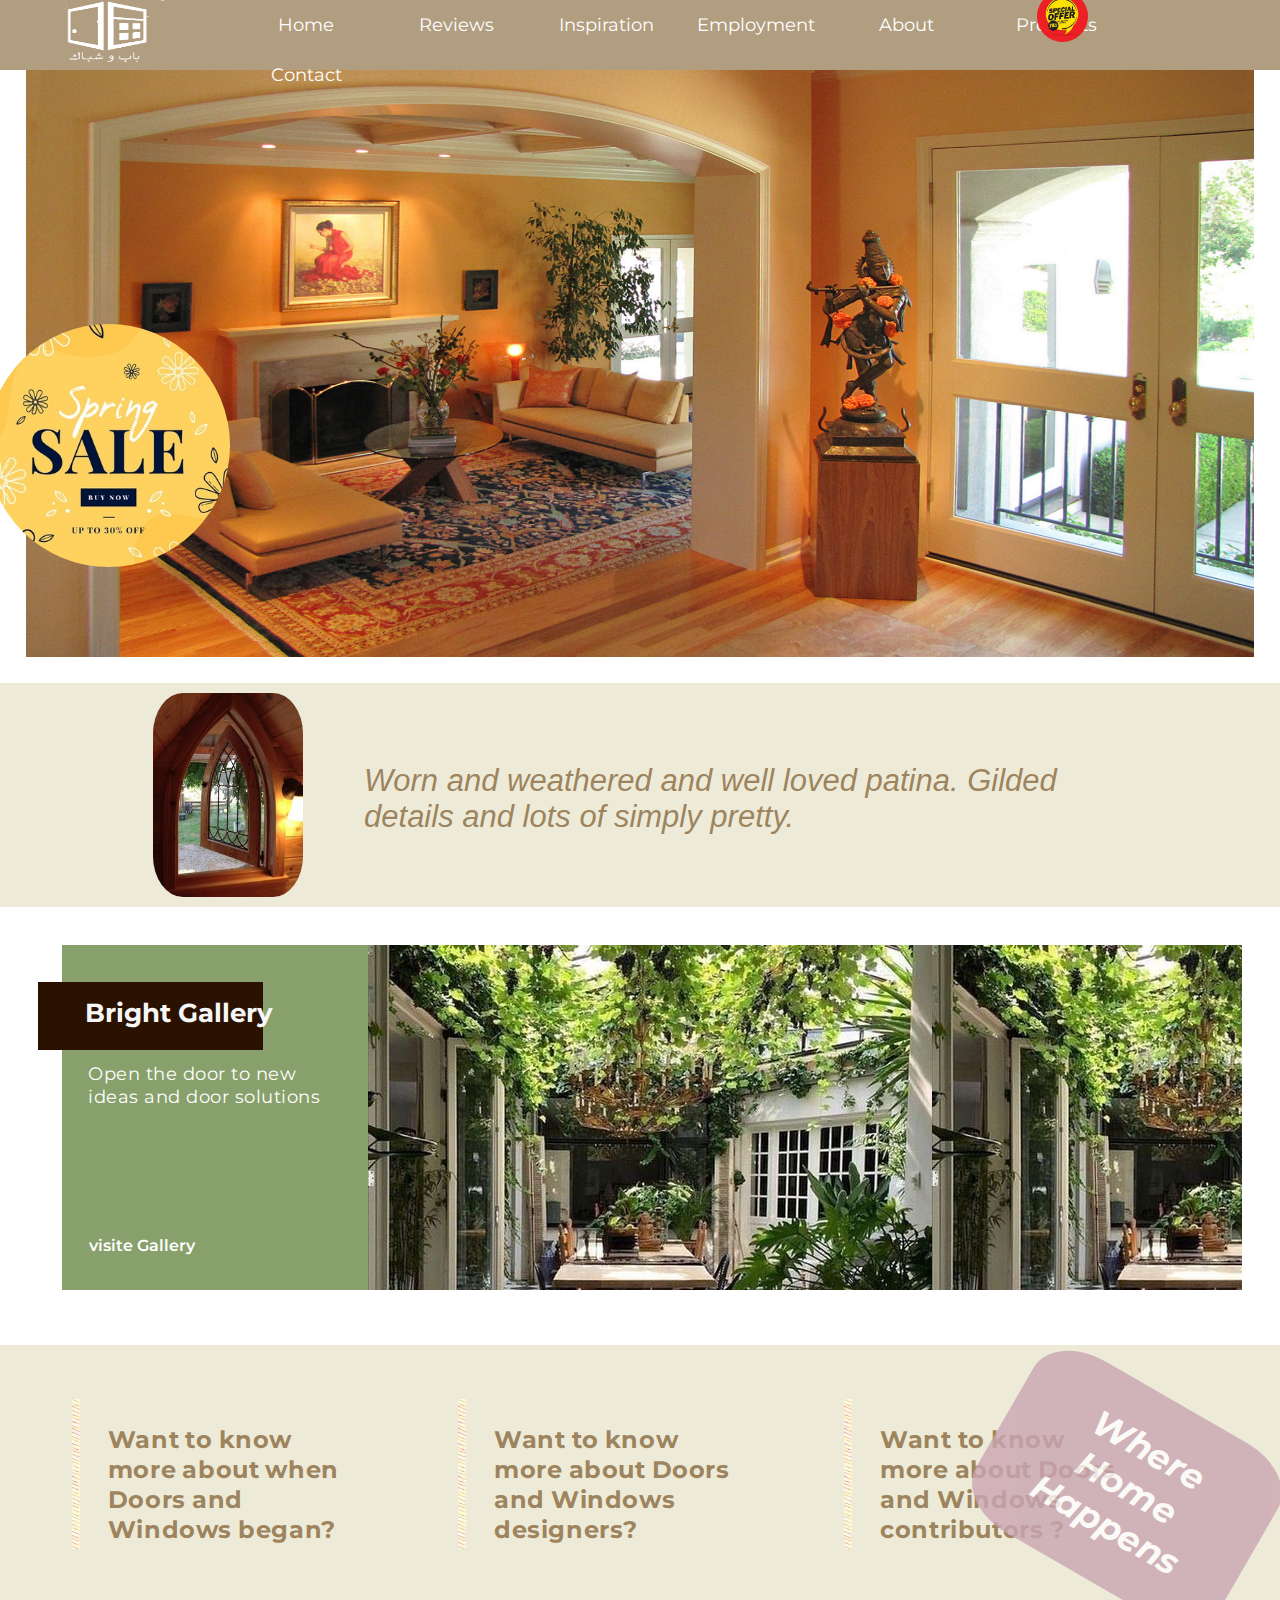
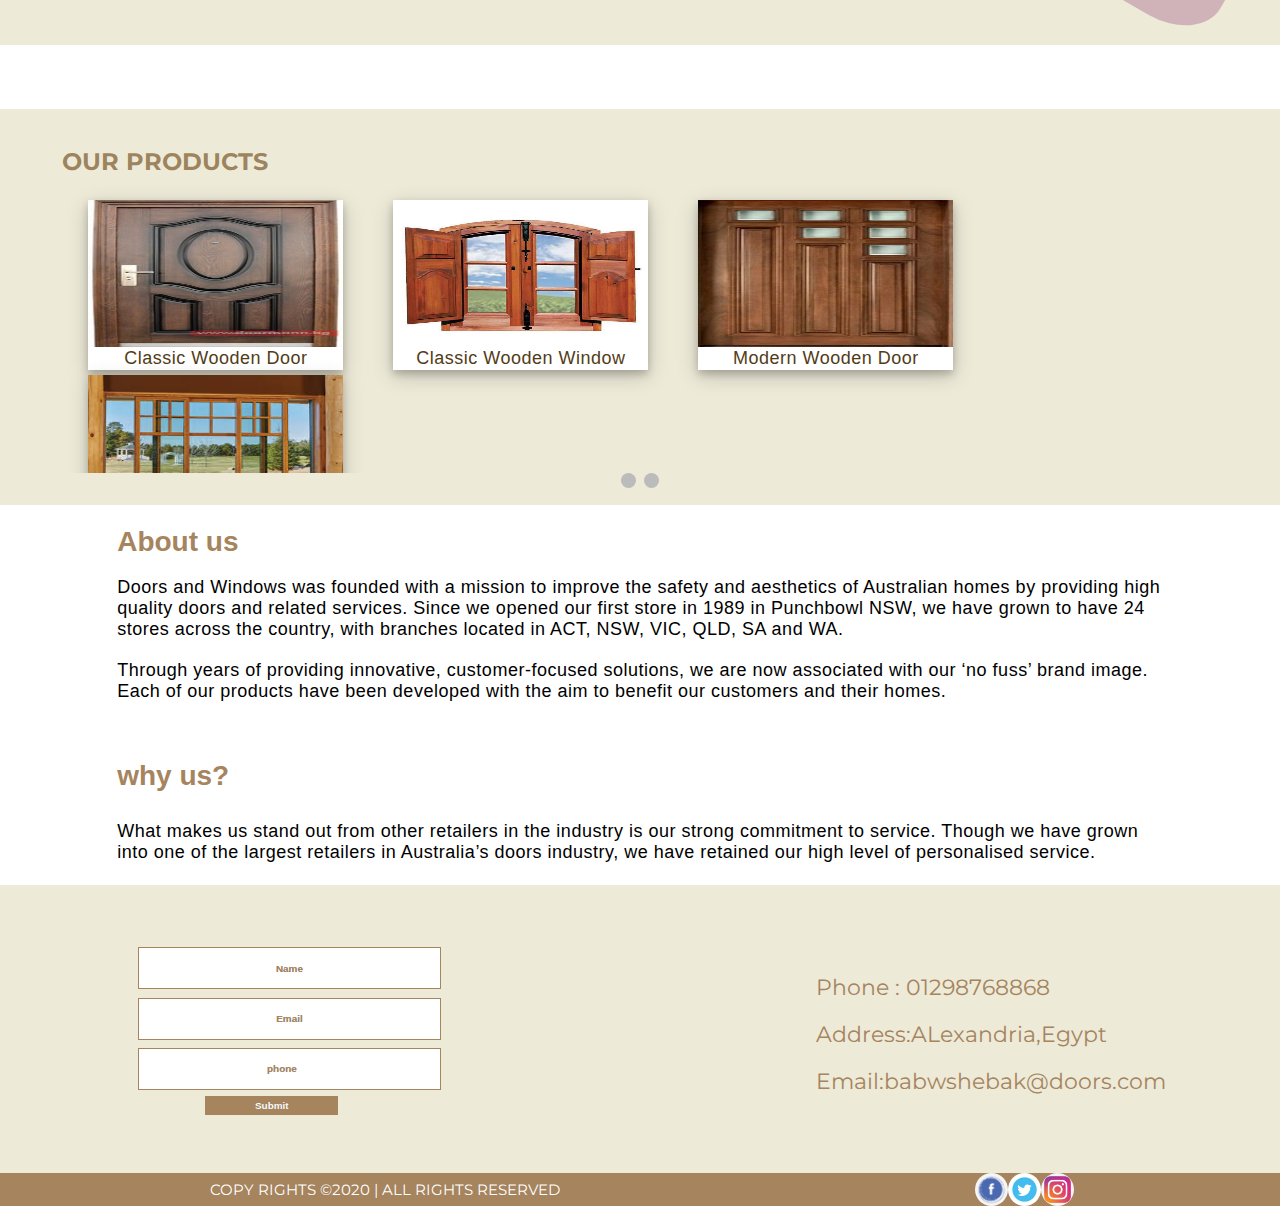
<file: index.html>
﻿<!DOCTYPE html>
<html>
<head>
    <meta name="viewport" content="width=device-width,initial-scale=1,maximum-scale=1,user-scalable=no">
    <meta http-equiv="X-UA-Compatible" content="IE=edge,chrome=1">
    <meta name="HandheldFriendly" content="true">
    <link rel="stylesheet" href="css.css"/>
</head>
<body >
        <!-- products container -->
        <div class="main">
                <div class="header ">
                    <img src="res/logo.png" alt="logo" class="logo">
                    <div class="dropmenu ">
                        <ul>
                        <span><a href="index.html">  <li>Home</li></a></span>
                    
                        <span> <a href="aboutTage">	<li>Reviews</li> </a> </span>
                        <span><a href="homePage.html">  <li>Inspiration</li></a></span>
                        <span> <a href="aboutTage">	<li>Employment</li> </a> </span>
                        <span> <a href="aboutTage">	<li>About</li> </a> </span>
                    <span> <a href="#ProductSlides">           <li>Products</li></a></span>
                    <span> <a href="contactTag.html"> <li>Contact </li></a></span>
                        </ul>
                    </div>
                </div>
                <img id="onHdimg2" src="res/offer.jpg">
            
                
                <div class="show_container">

                <!--doors images  -->
                <div class="Slides" >
                    
                
                    <img class="product_img slid2" src="res/hd2.jpg"  >
                    <img id="onHdimg" src="res/ss.jpg">
                    
            
                </div>
            
                <div class="Slides">
                <img class="product_img slid1" src="res/hd4.jpg">
                <img id="onHdimg"   src="res/ss.jpg">
                  
            
                </div>
                <div class="Slides">
                    <img class="product_img slid3" src="res/hd5.jpg">
                    <img id="onHdimg"  src="res/ss.jpg">
                      
                
                    </div>

                <div class="welcom-section" >
                    <div style="overflow: hidden;width: 14%;
                    margin: auto 1% auto auto;">
                        <img class="imgShake" style="  width: 251px;
                        height: 204px;border-radius: 20%; " src="res/w5.jpg"> 


                    </div>

                    <span class="desc-text text shake" style=" padding-top: 9px;">
                        Worn and weathered and well loved patina. 
Gilded details and lots of simply pretty.
                    </span>
                

                </div>
                <br>
                <div class="ourGallery">
                    <div class="cont" style="display: flex;">
                        <a href="res/d2.jpeg" title="visite Gallery"></a>
                        <div class="ins-section">
                            <div class="yelloeBg">Bright Gallery</div>
                            <p style="font-size: 18px;
                            padding: 13px 47px 15px 26px;
                            color: #ffffff;
                            line-height: 23px;letter-spacing: 0.5px;">
                                
                                Open the door to new ideas and door solutions</p>

                            <span style="font-size: 16px;
                            padding: 15px 15px 15px 27px;
                            color: #ffffff !important;
                            font-weight: 600;
                            margin: 97px 0 0 0;
                            display: block;">visite Gallery</span>
                            


                        </div>
                        <div style="border: 2px;
                        background-image: url('res/d6.jpg');width: 100%;
                        ">
                            </div>


                    </div>
                </div>
                <div class="extraSection2 "style="
    width: 100%;
    border: 2px;
    height: 300px;
    margin: auto auto 5%;
    background-color: #edead8;
    padding:19px;" >
                <div  style="float: left;width: 27.1%;
                margin: 2% 2% auto;">
                <div class="welcomText"><h1 style="margin: 6% auto 2% auto;font-size: 35px;
                    font-style: italic;">Where Home Happens</h1>
                </div>

                    <span class="secspan h-sep"></span>
                    <div>
                        <div>
                            <span class="secspan">
                                Want to know more about when Doors and Windows began?
                            </span>
                            <a href="#aboutUs"></a>
                        </div>
                    </div>
                </div>
                    
                <div style="float: left;width: 27.1%;
                margin: 2% 2% auto;">
                    <span class="secspan h-sep"></span>
                    <div>
                        <div>
                            <span class="secspan">
                                Want to know more about Doors and Windows designers?
                            </span>
                            <a href="#aboutUs"></a>
                        </div>
                    </div>
                </div>


                <div style="float: left;width: 27.1%;
                margin: 2% 2% auto;">
                    <span class="secspan h-sep"></span>
                    <div>
                        <div>
                            <span class="secspan">
                                Want to know more about Doors and Windows contributors ?
                            </span>
                            <a href="#aboutUs"></a>
                        </div>
                    </div>
                </div>
                    




                </div>
            </div>
                <!--OUR PRODUCTS-->
                <div id="ProductSlides" class="ProductSlide " >
                    <h2 style="    color: #987e56f2;    margin: auto 8% 2% 2%;">OUR PRODUCTS</h2>
            
                    <div  class="polaroid" >
                        <a class="linkStyle " href="door.html" target="_blank" >
                            <img src="res/doors/7.jpg" alt="5 Terre" class="imgProd zoom">
                            <div class="container">
                                <p class="descText">Classic Wooden Door</p>
                            </div>
                        </a>
                    </div>
                
                    <div class="polaroid">
                        <a class="linkStyle" href="window.html" target="_blank">
                            <img src="res/window/9.jpg" alt="Norther Lights" class="imgProd zoom" 
                            >
                            <div class="container">
                                <p class="descText">Classic Wooden Window</p>
                            </div>
                        </a>
                    </div>
            
                    <div  class="polaroid">
                        <a class="linkStyle " href="door.html"target="_blank">
                            <img src="res/doors/13.jpg" alt="Norther Lights" class="imgProd zoom">
                            <div class="container">
                                <p class="descText">Modern Wooden Door</p>
                            </div>
                        </a>
                    </div>
            
                    <div class="polaroid">
                        <a class="linkStyle " href="window.html"target="_blank">
                            <img src="res/window/4.jpg" alt="Norther Lights" class="imgProd zoom">
                            <div class="container">
                                <p class="descText">Modern Wooden Window</p>
                            </div>
                        </a>
                    </div>
            
                </div>
            
                <div class="ProductSlide" >
                    <h2 style="    color: #987e56f2;    margin: auto 8% 2% 2%;">OUR PRODUCTS</h2>
            
                    <div class="polaroid">
                        <a class="linkStyle " href="door.html"target="_blank">
                            <img src="res/doors/10.jpg" alt="5 Terre" class="imgProd zoom">
                            <div class="container">
                                <p class="descText">Classic Metalic Door</p>
                            </div>
                        </a>
                    </div>
                
                    <div class="polaroid">
                        <a class="linkStyle " href="window.html" target="_blank">
                            <img src="res/window/w2.jpg" alt="Norther Lights" class="imgProd zoom">
                            <div class="container">
                                <p class="descText">Classic Metalic Window</p>
                            </div>
                        </a>
                    </div>
            
                    <div class="polaroid">
                        <a class="linkStyle " href="door.html" target="_blank">
                            <img src="res/doors/4.jpg" alt="Norther Lights" class="imgProd zoom">
                            <div class="container">
                                <p class="descText">Modern Metalic Door</p>
                            </div>
                        </a>
                    </div>
            
                    <div class="polaroid">
                        <a class="linkStyle " href="window.html" target="_blank">
                            <img src="res/window/w10.jpg" alt="Norther Lights" class="imgProd zoom">
                            <div class="container">
                                <p>Modern Metalic Window</p>
                            </div>
                        </a>
                    </div>
            
                </div>
                <span class="spanDot">
                    <span class="prodDot" onclick="prodcurrentSlide(1)"></span>
                    <span class="prodDot" onclick="prodcurrentSlide(2)"></span>
                </span>
                
                <br>
                <!--extra section -->
                <div class="extraSection1 ">
                    <div class="row" >
                        <h1 style="font-size: 28px;
                        font-weight: 700;
                        color: #a5845e;
                        font-family: 'Open Sans', sans-serif !important;" class="animation">
                        About us</h1>
                        <br>
                    <p style="    margin: 0 0 20px;
                    font-size: 18px;
                    line-height: 21px;
                    letter-spacing: 0.5px;
                    font-family: 'Open Sans', sans-serif !important;">
                        
Doors and Windows was founded with a mission to improve the safety and aesthetics of Australian homes by providing high quality doors and related services. Since we opened our first store in 1989 in Punchbowl NSW, we have grown to have 24 stores across the country, with branches located in ACT, NSW, VIC, QLD, SA and WA.
                    </p>
<p  style=" margin: 0 0 20px;
font-size: 18px;
line-height: 21px;
letter-spacing: 0.5px;
font-family: 'Open Sans', sans-serif !important; ";>Through years of providing innovative, customer-focused solutions, we are now associated with our ‘no fuss’ brand image. Each of our products have been developed with the aim to benefit our customers and their homes.
</p>
<br>
<br>

 
<div><h3 class="animation" style="font-size: 28px;
    font-weight: 600;
    color: #a5845e;padding: 0 0 10px 0;font-family: 'Open Sans', sans-serif !important;">why us?</h3></div>
    <br>

<p style=" margin: 0 0 20px;
font-size: 18px;
line-height: 21px;
letter-spacing: 0.5px;
font-family: 'Open Sans', sans-serif !important;">What makes us stand out from other retailers in the industry is our strong commitment to service.
     Though we have grown into one of the largest retailers 
     in Australia’s doors industry, we have retained our high level 
     of personalised service.</p>

                    
                    </div>







                </div>
                
                <!-- contacts -->
                </div> 
                
                <div class="contact">
                        <form style="width: 36%;
                        padding: 20px;
                        margin: auto 10% auto auto;" >
                            <fieldset  style="    border: 0px;">  
                         <input  style= "width: 303px;
                         height: 42px;border: 1px solid #a5845e;
    margin: 1%;"class="button" 
                         name="Name" type="text" size="30" tabindex="2" placeholder="Name" 
                onclick="if(this.value=='Name'){this.value=''}">
                            
                            <input style= "width: 303px;
                         height: 42px;border: 1px solid #a5845e;
    margin: 1%;"class="button"
                         onclick="if(this.value=='Email'){this.value=''}" name="Email" type="email" size="30" tabindex="2" placeholder="Email" >
                         
                         <input   style= "width: 303px;
                         height: 42px;border: 1px solid #a5845e;
    margin: 1%;"class="button"
                         onclick="if(this.value=='Phone'){this.value=''}" name="Phone" type="number" size="30" tabindex="2" placeholder="phone" >
                         <br>
                         
                         <span><input class="button" style="background-color: #a5845e;color:#FFFFFF ;
                            width: 133px;
    margin: auto 1% auto 17%;
                            width: 133px;" type="submit" id="submitbtn" ></input>
                             </span>
                            
                            
                            
                            
                            <br>
                        </fieldset>
                        </form>  
                        <span style="margin: auto; font-size: 38px;">
                            <label for="phone number"  class="label" > Phone : 01298768868</label>
                            <br> 
                            <label for="Address" class="label" style="text-align: center;">Address:ALexandria,Egypt</label>
                            <br>
                            <label for="Mail"  class="label" style="text-align: center;">  Email:babwshebak@doors.com</label>
                        </span>
                         </div>
                            <!-- The footer -->
                
                    <div class="footer" >
                    <span style="width: fit-content;margin: auto;font-size: 15px;">  <pre> COPY RIGHTS ©2020 | ALL RIGHTS RESERVED </pre>
                    </span>
                    <span style="margin: auto;display: inline-flex;">
                        <a  href="https://www.facebook.com" _blanck>
                            <img class="contactSocial"  src="res/facebook.jpg" >
                        </a>
                        <a href="Home.html" _blanck>
                            <img  class="contactSocial"  src="res/twitter.jpg" >
                        </a>
                        <a  href="https://www.facebook.com" _blanck>
                            <img class="contactSocial"  src="res/insta.jpg" >
                        </a>
                    </span>
                    </div>

            </div>
            <script src="https://ajax.googleapis.com/ajax/libs/jquery/2.1.1/jquery.min.js"></script>
        
        <script src="./app.js" ></script>  
 
      
</body>
</html>
</file>
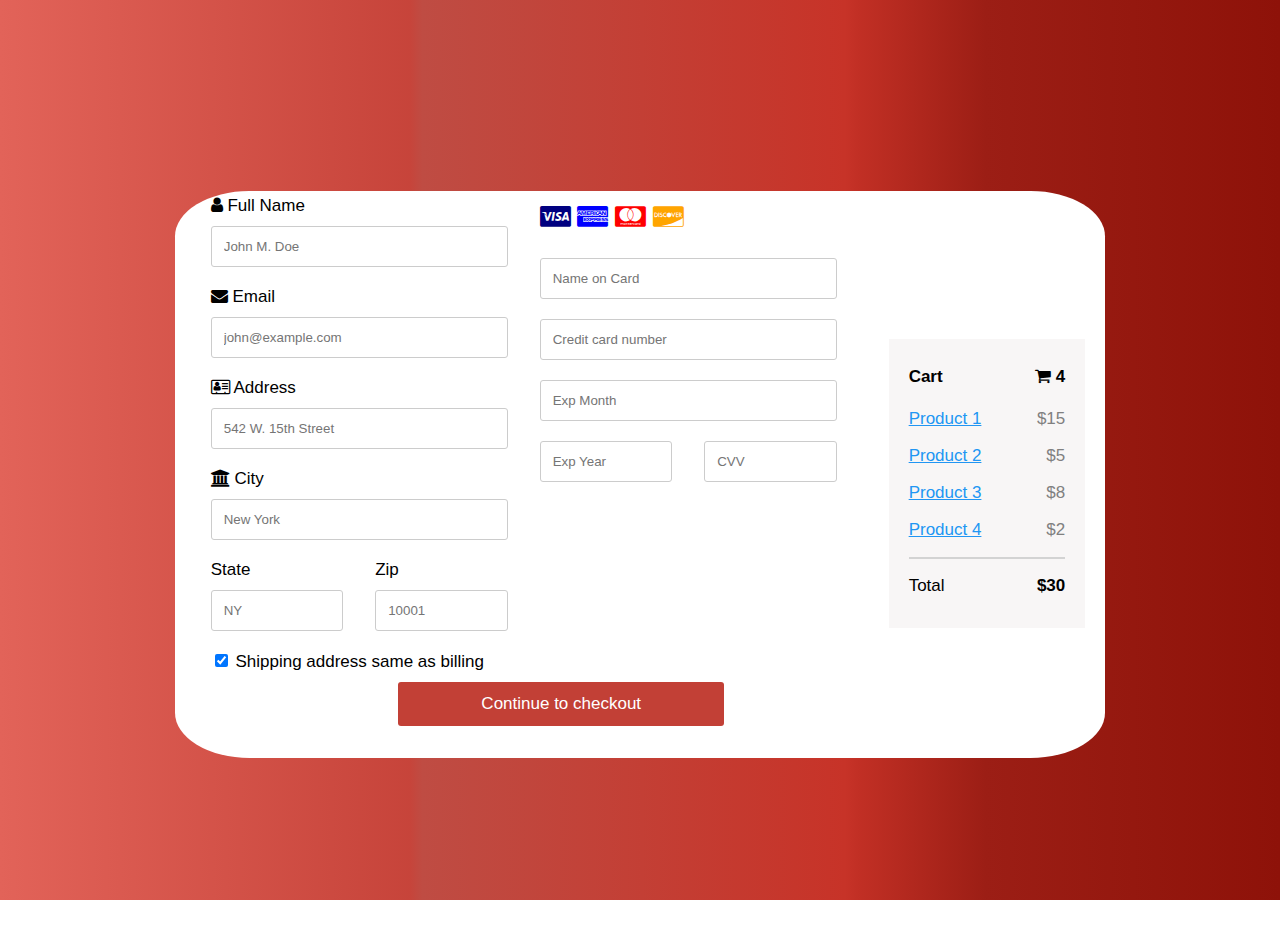
<file: checkout.html>
<html lang="en">
<head>
    <meta charset="UTF-8">
    <meta name="viewport" content="width=device-width, initial-scale=1.0">
    <title>Check Out</title>
    <link rel="stylesheet" href="checkoutstyle.css">
    <link rel="stylesheet" href="https://cdnjs.cloudflare.com/ajax/libs/font-awesome/4.7.0/css/font-awesome.min.css">
</head>
<body>
    <div class="mainDiv">
        
    <div class="row">
    <div class="col-75">
        <div class="container">
        <form action="/action_page.php">
        
            <div class="row">
            <div class="col-50">
                
                <label for="fname"><i class="fa fa-user"></i> Full Name</label>
                <input type="text" id="fname" name="firstname" placeholder="John M. Doe">
                <label for="email"><i class="fa fa-envelope"></i> Email</label>
                <input type="text" id="email" name="email" placeholder="john@example.com">
                <label for="adr"><i class="fa fa-address-card-o"></i> Address</label>
                <input type="text" id="adr" name="address" placeholder="542 W. 15th Street">
                <label for="city"><i class="fa fa-institution"></i> City</label>
                <input type="text" id="city" name="city" placeholder="New York">

                <div class="row">
                <div class="col-50">
                    <label for="state">State</label>
                    <input type="text" id="state" name="state" placeholder="NY">
                </div>
                <div class="col-50">
                    <label for="zip">Zip</label>
                    <input type="text" id="zip" name="zip" placeholder="10001">
                </div>
                </div>
            </div>

            <div class="col-50">
                <div class="icon-container">
                <i class="fa fa-cc-visa" style="color:navy;"></i>
                <i class="fa fa-cc-amex" style="color:blue;"></i>
                <i class="fa fa-cc-mastercard" style="color:red;"></i>
                <i class="fa fa-cc-discover" style="color:orange;"></i>
                </div>
                
                <input type="text" id="cname" name="cardname" placeholder="Name on Card">
                <input type="text" id="ccnum" name="cardnumber" placeholder="Credit card number">
                <input type="text" id="expmonth" name="expmonth" placeholder="Exp Month">
                <div class="row">
                <div class="col-50">
                    <input type="text" id="expyear" name="expyear" placeholder="Exp Year">
                </div>
                <div class="col-50">
                    <input type="text" id="cvv" name="cvv" placeholder="CVV">
                </div>
                </div>
            </div>
            
            </div>
            <label>
            <input type="checkbox" checked="checked" name="sameadr"> Shipping address same as billing
            </label>
            <input type="submit" value="Continue to checkout" class="btn">
        </form>
        </div>
    </div>
    <div class="col-25">
        <div class="container2">
        <h4>Cart <span class="price" style="color:black"><i class="fa fa-shopping-cart"></i> <b>4</b></span></h4>
        <p><a href="#">Product 1</a> <span class="price">$15</span></p>
        <p><a href="#">Product 2</a> <span class="price">$5</span></p>
        <p><a href="#">Product 3</a> <span class="price">$8</span></p>
        <p><a href="#">Product 4</a> <span class="price">$2</span></p>
        <hr>
        <p>Total <span class="price" style="color:black"><b>$30</b></span></p>
        </div>
    </div>
    </div>
</div>
</body>
</html>
</file>
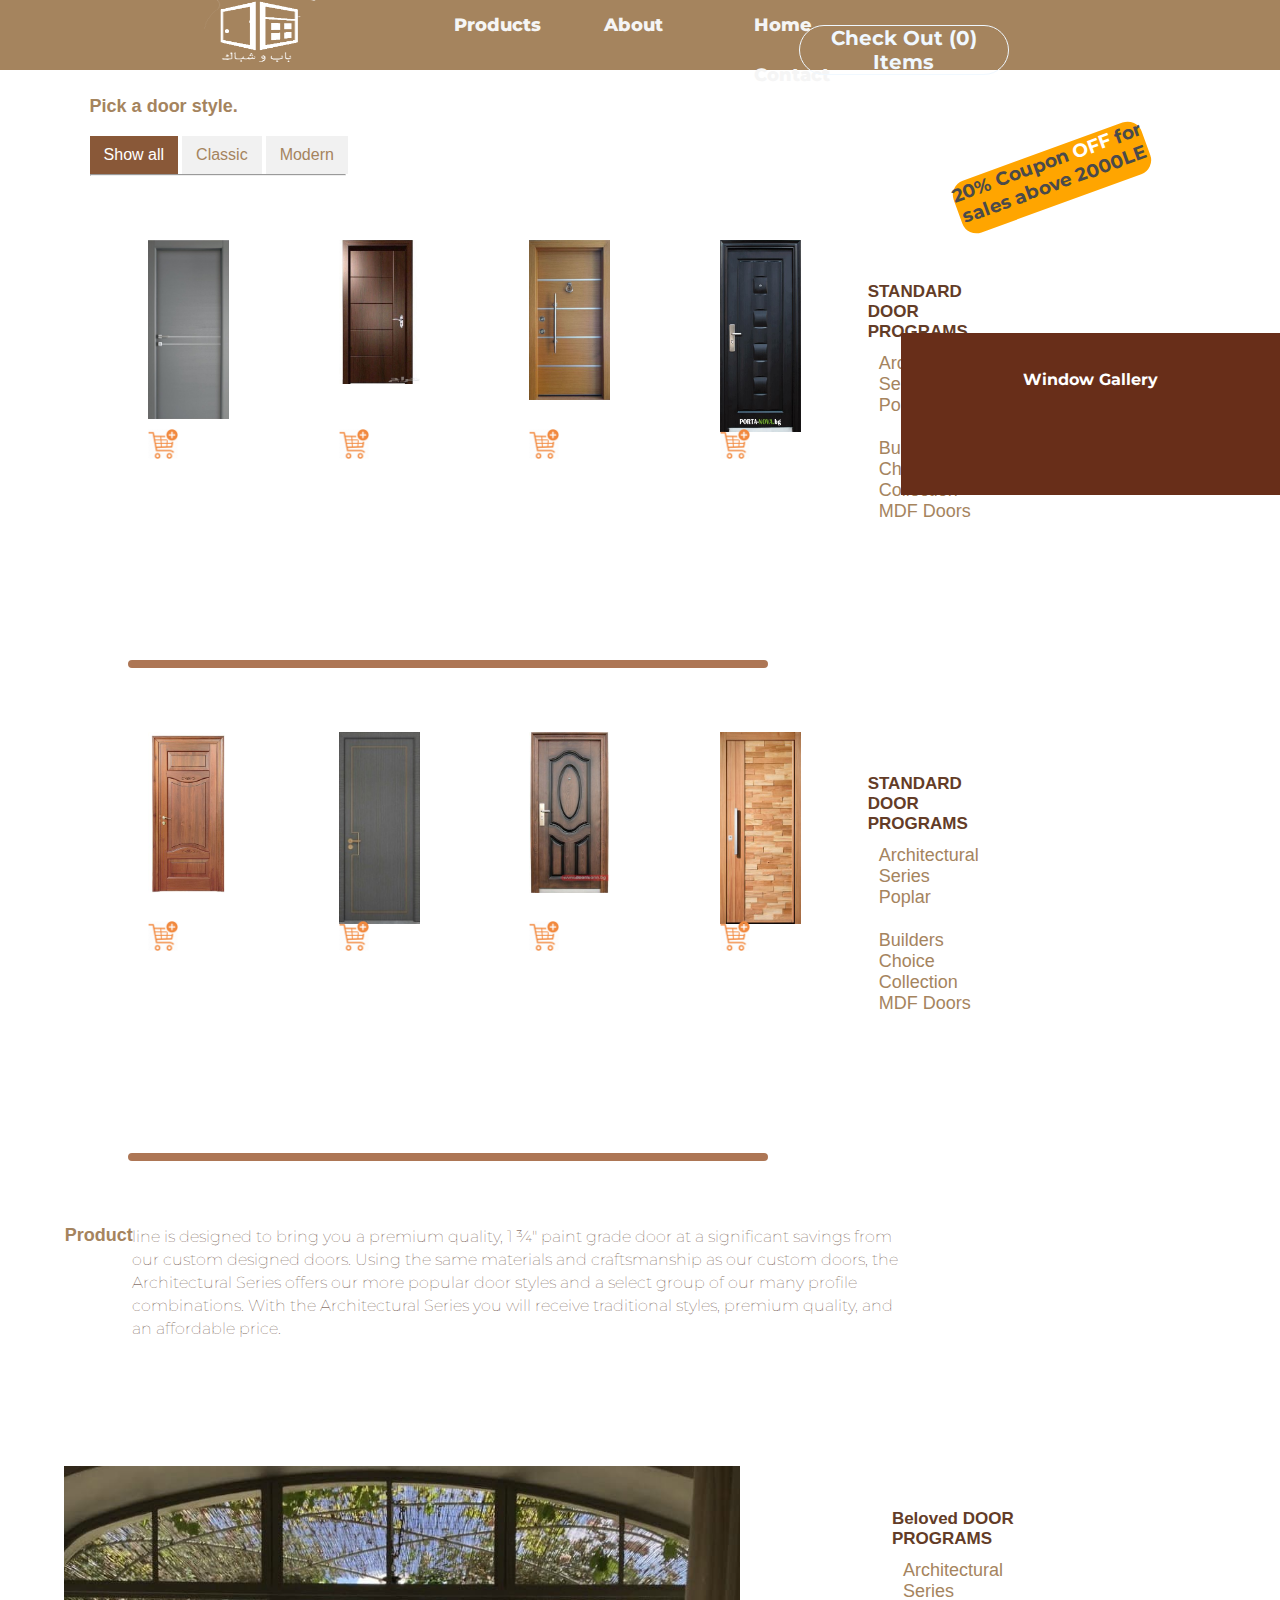
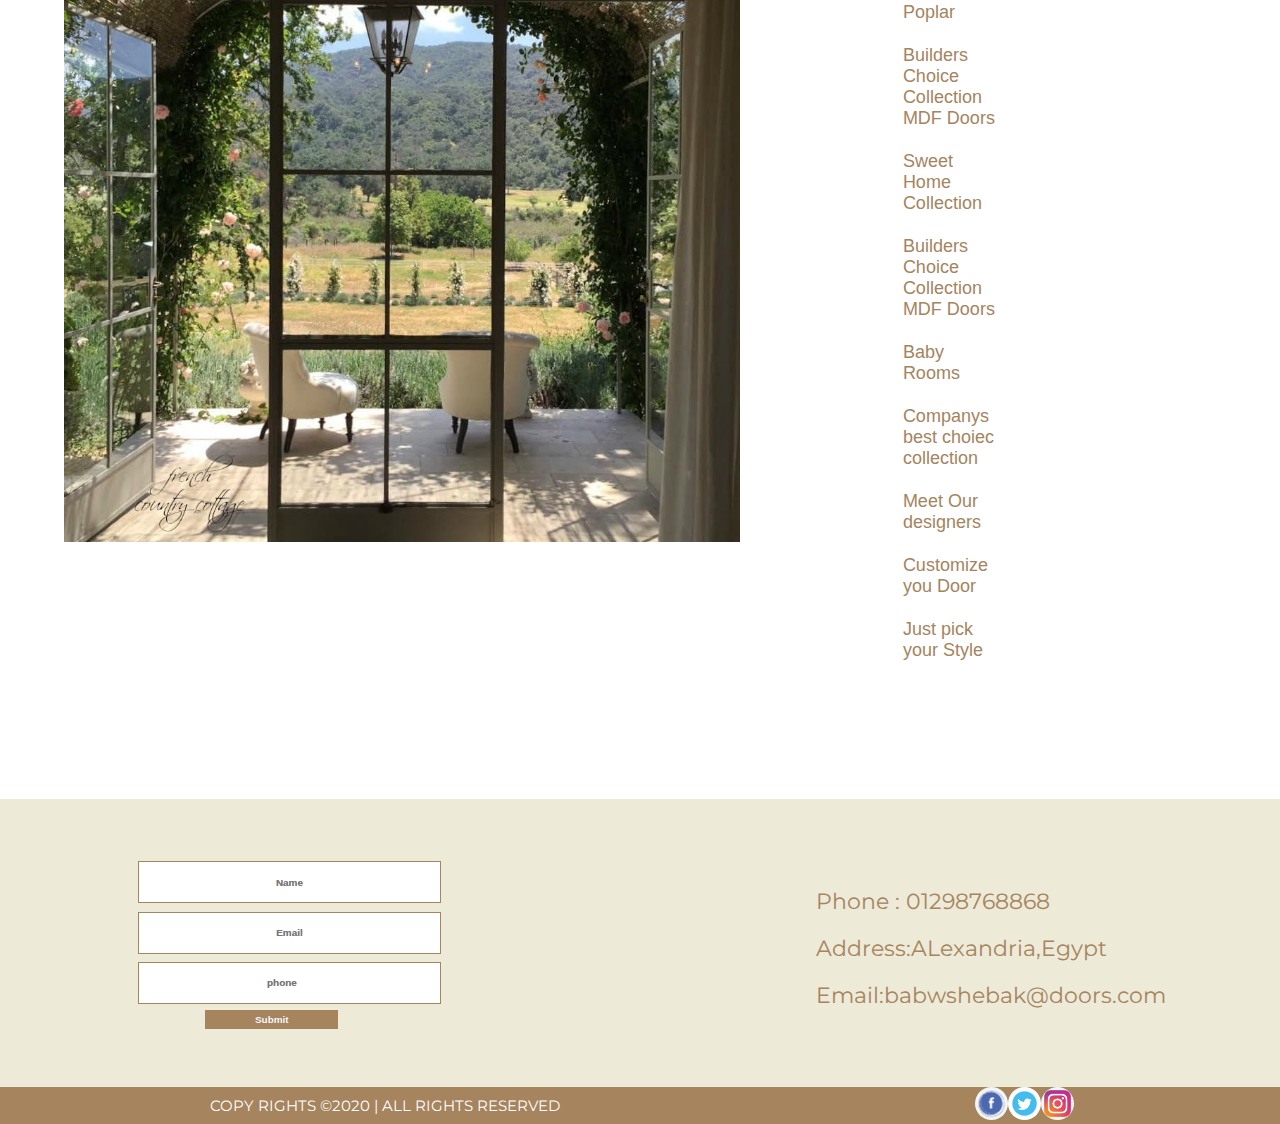
<file: door.html>
<!DOCTYPE html>
<html>
<head>
    <meta name="viewport" content="width=device-width,initial-scale=1,maximum-scale=1,user-scalable=no">
    <meta http-equiv="X-UA-Compatible" content="IE=edge,chrome=1">
    <meta name="HandheldFriendly" content="true">
    <link rel="stylesheet" href="door.css"/>
    <script src="https://ajax.googleapis.com/ajax/libs/jquery/3.5.1/jquery.min.js"></script>

</head>
<body>
         
                    <div style="
                    position: sticky;">
                
                <div class="sidebar">
             <a style="
             color: white;
             cursor: pointer;
             text-decoration: blink;
             font-weight: 700;
             font-kerning: none;
             margin: auto;" href="./window.html">Window Gallery</a>
                </div>
                
                </div>
            <div class="container-1">
                <div class="header text ">
                    <img src="res/logo.png" alt="logo" class="logo">
                    <div class="dropmenu text ">
                        <ul class="">
                        <a href="index.html">  <li>Home</li></a> 
                        <a href="aboutTage">	<li>About</li> </a>  
                        <a href="index.html#ProductSlides">           <li>Products</li></a> 
                        <a href="contactTag.html"> <li>Contact </li></a> 
                        </ul>
                    </div>
                    <a href="login.html"> <p  class="checkout" > <b>Check Out (<span>0</span>) Items </b></p></a>
                    </div>
                    
                </div>
                <div class="myBtnContainer" style="    margin: 2% 1% 2% 7%;
                width: 77%;">

                    <h3 class="text">Pick a door style.</h3> <br>
            <button class="btn active btntext" id="all" onclick="$('.pro').css('visibility','visible');
                                                          $('#classic', '#modern').removeClass('active'); 
                                                               "> Show all</button>
            
            
            
            <button class="btn btntext" id="classic" onclick="$('.mdrn').css('visibility','hidden');
                                                $('.clsc').css('visibility','visible');
                                            $('#all', '#modern').removeClass('active');
                                            $(this).addClass('active');
                                            
                                            "
                                            
                                            > Classic</button>
                                            



             <button class="btn btntext"  id="modern" onclick="$('.clsc').css('visibility','hidden');
                                                    $('.mdrn').css('visibility','visible');
                                                    
                                                    $('#all', '#classic').removeClass('active');
                                                    $(this).addClass('active');"> Modern</button>
              
                    <hr style="width: 26%;">
               
                          
            </div>
            <div id="offer">
                <h3>20% Coupon <span style="color:white ;">OFF  </span>for sales above 2000LE</h3>
                 </div>   
            
            <!--<b id="TopPage"></b>-->
                
                <div class="row1">
                     
                    <div class=" product1 clsc pro" >
                        <div class="zoom "><img class="pimg" src="res/doors/1.jpg" alt="" > </div>
                        <div><a class='addtocart'><img   src="res/cartIcon.png" alt="" width="30px" height="30px" style="display: inline;"></a></div>
                    </div>
                    <div class="product2 clsc pro" >
                        <div class="zoom "> <img class="pimg" src="res/doors/2.jpg" alt="" > </div>
                        <div><a class="addtocart"><img  src="res/cartIcon.png" alt="" width="30px" height="30px" style="display: inline;"></a></div>
                    
                
                   </div>
                    <div class="product3 mdrn pro">

                        <div class="zoom "><img class="pimg" src="res/doors/3.jpg" alt="" > </div>
                        <div><a class="addtocart"><img  src="res/cartIcon.png" alt="" width="30px" height="30px" style="display: inline;"></a></div>
                    </div>  
                    
                    <div class=" product1 mdrn pro" >
                        <div class="zoom "><img class="pimg" style="
                            height: 192px;
                        " src="res/doors/4.jpg" alt="" > </div>
                        <div><a class="addtocart"><img src="res/cartIcon.png" alt="" width="30px" height="30px" style="display: inline;"></a></div>
                    </div>


                    <div class="row1" style="
                        display: inline-table;
                    height: fit-content;width: 48%;left: 13%;height: 169px;">
                       <div> <h3 style="font-size: 17px;
                        font-weight: 700;
                        font-family: 'Open Sans', sans-serif;
                        color:#633c27" >STANDARD DOOR PROGRAMS</h3></div>
                       <div> <p class="text" style="padding: 11px;">Architectural Series Poplar</p></div>
                       <div> <p class="text" style="padding: 11px;">Builders Choice Collection MDF Doors</p></div>
                        
                        </div>

                </div>


                    
                    <hr class="hrmid">
             

                <div class="row2">

                    <div class=" product1 clsc pro" >
                        <div class="zoom "><img class="pimg" src="res/doors/5.jpg" alt="" > </div>
                        <div><a class="addtocart"><img src="res/cartIcon.png" alt="" width="30px" height="30px" style="display: inline;"></a></div>
                    </div>

                    <div class="product2 clsc pro" >
                        <div class="zoom "> <img class="pimg" src="res/doors/6.jpg" alt="" > </div>
                        <div><a class="addtocart"><img   src="res/cartIcon.png" alt="" width="30px" height="30px" style="display: inline;"></a></div>
                   </div>

                    <div class="product3 mdrn pro">
                        <div class="zoom "><img class="pimg" src="res/doors/7.jpg" alt="" > </div>
                        <div><a class="addtocart"> <img   src="res/cartIcon.png" alt="" width="30px" height="30px" style="display: inline;"></a></div>
                    </div>  
                    
                    <div class=" product1 mdrn pro" >
                        <div class="zoom "><img style="
                            height: 192px;"  class="pimg"src="res/doors/8.jpg" alt="" > </div>
                        <div ><a class="addtocart "> <img   src="res/cartIcon.png" alt="" width="30px" height="30px" style="display: inline;"></a></div>
                    </div>


                    <div class="row2" style="
                        display: inline-table;
                    height: fit-content;width: 48%;left: 13%;height: 169px;">
                       <div> <h3 style="font-size: 17px;
                        font-weight: 700;
                        font-family: 'Open Sans', sans-serif;
                        color:#633c27" >STANDARD DOOR PROGRAMS</h3></div>
                       <div> <p class="text" style="padding: 11px;">Architectural Series Poplar</p></div>
                       <div> <p class="text" style="padding: 11px;">Builders Choice Collection MDF Doors</p></div>
                        
                        </div>
                </div>


                <hr class="hrmid">
                
                
                <div class="row3">
                    <div><h3 class="text" style="margin: 0 1%;"> Product</h3></div>

                    <p style="margin-bottom: 24px;
                    line-height: 23px;
                    font-size: 16px;
                    font-weight: 100;
                    color: #502f1b;">line is designed to bring you a premium quality, 1 ¾" paint grade door at a significant savings from our custom designed doors. Using the same materials and craftsmanship as our custom doors, the Architectural Series offers our more popular door styles and a select group of our many profile combinations. With the Architectural Series you will receive traditional styles, premium quality, and an affordable price.</p>
                    
                 </div>


                 <div class="row4">

                    <img style="width: 80%;
                    height: 65%; margin: 0 13% 0 0;" src="res/d4.jpg">
                    <div class="row4" style="
                    display: inline-table;
                height: fit-content;width: 48%;left: 13%;height: 169px;
                ">
                   <div> <h3 style="font-size: 17px;
                    font-weight: 700;
                    font-family: 'Open Sans', sans-serif;
                    color:#633c27" >Beloved DOOR PROGRAMS</h3></div>
                   <div> <p class="text" style="padding: 11px;">Architectural Series Poplar</p></div>
                   <div> <p class="text" style="padding: 11px;">Builders Choice Collection MDF Doors</p></div>
                   <div> <p class="text" style="padding: 11px;">Sweet Home Collection</p></div>
                   <div> <p class="text" style="padding: 11px;">Builders Choice Collection MDF Doors</p></div>
                   <div> <p class="text" style="padding: 11px;">Baby Rooms </p></div>
                   <div> <p class="text" style="padding: 11px;">Companys best choiec collection</p></div>
                   <div> <p class="text" style="padding: 11px;">Meet Our designers</p></div>
                   <div> <p class="text" style="padding: 11px;">Customize you Door</p></div>
                   <div> <p class="text" style="padding: 11px;">Just pick your Style</p></div>

                    </div>
                 </div>





                 <div class="contact">
                    <form style="width: 36%;
                    padding: 20px;
                    margin: auto 10% auto auto;" >
                        <fieldset  style="    border: 0px;">  
                     <input  style= "width: 303px;
                     height: 42px;border: 1px solid #a5845e;
margin: 1%;"class="button" 
                     name="Name" type="text" size="30" tabindex="2" placeholder="Name" 
            onclick="if(this.value=='Name'){this.value=''}">
                        
                        <input style= "width: 303px;
                     height: 42px;border: 1px solid #a5845e;
margin: 1%;"class="button"
                     onclick="if(this.value=='Email'){this.value=''}" name="Email" type="email" size="30" tabindex="2" placeholder="Email" >
                     
                     <input   style= "width: 303px;
                     height: 42px;border: 1px solid #a5845e;
margin: 1%;"class="button"
                     onclick="if(this.value=='Phone'){this.value=''}" name="Phone" type="number" size="30" tabindex="2" placeholder="phone" >
                     <br>
                     
                     <span><input class="button" style="background-color: #a5845e;color:#FFFFFF ;
                        width: 133px;
margin: auto 1% auto 17%;
                        width: 133px;" type="submit" id="submitbtn" ></input>
                         </span>
        
                        <br>
                    </fieldset>
                    </form>  
                    <span style="margin: auto; font-size: 38px;">
                        <label for="phone number"  class="label" > Phone : 01298768868</label>
                        <br> 
                        <label for="Address" class="label" style="text-align: center;">Address:ALexandria,Egypt</label>
                        <br>
                        <label for="Mail"  class="label" style="text-align: center;">  Email:babwshebak@doors.com</label>
                    </span>
                     </div>

     
        
                 <div class="footer" >
                    <span style="width: fit-content;margin: auto;font-size: 15px;">  <pre> COPY RIGHTS ©2020 | ALL RIGHTS RESERVED </pre>
                    </span>
                    <span style="margin: auto;display: inline-flex;">
                        <a  href="https://www.facebook.com" _blanck>
                            <img class="contactSocial"  src="res/facebook.jpg" >
                        </a>
                        <a href="Home.html" _blanck>
                            <img  class="contactSocial"  src="res/twitter.jpg" >
                        </a>
                        <a  href="https://www.facebook.com" _blanck>
                            <img class="contactSocial"  src="res/insta.jpg" >
                        </a>
                    </span>
                    </div>

        
        
        <script>
            $('.sidebar').hover(function() {
                $(this).css('right', -200);
                });

                $('.pro').css('display','block')
            
                let carts=document.querySelectorAll('.addtocart');

                let products=[
                  {  name:"Gray Door",
                    type:'classic',
                    price: 400,
                    incart:0 }, 
                    {  name:"Black Door",
                    type:'classic',
                    price: 330,
                    incart:0 }, 
                    {  name:"Brown Door",
                    type:'classic',
                    price: 285,
                    incart:0 }, 
                    {  name:"White Door",
                    type:'classic',
                    price: 380,
                    incart:0 }, 
                    {  name:"GrayM Door",
                    type:'medern',
                    price: 210,
                    incart:0 }, 
                    {  name:"BlackM Door",
                    type:'medern',
                    price: 150,
                    incart:0 }, 
                    {  name:"BrownM Door",
                    type:'medern',
                    price: 200,
                    incart:0 }, 
                    {  name:"WhiteM Door",
                    type:'medern',
                    price: 270, 
                    incart:0}  
                     ];

                for(let i=0;i< 5;i++)
                {carts[i].addEventListener('click',()=>{
                   cartNumbers(products[i]); 
                   totalCost(products[i])
                })
                   
                }

                function onloadCartNumber(){
                    let productNumbers=localStorage.getItem('cartNumbers');
                    if(productNumbers){
                        document.querySelector('.checkout span').textContent=productNumbers;
                    }
                }

                function cartNumbers(product){
                    
                    let productNumbers=localStorage.getItem('cartNumbers');
                    
                    productNumbers=parseInt(productNumbers);
                    if(productNumbers){
                        localStorage.setItem('cartNumbers',productNumbers+1);  
                        document.querySelector('.checkout span').textContent=productNumbers+1;
                    }
                     else{
                         localStorage.setItem('cartNumbers',1)
                         document.querySelector('.checkout span').textContent=1;

                     }
                     setItems(product);
                }
              function setItems(product){
                   let cartItems=localStorage.getItem('productInCart');
                   cartItems= JSON.parse(cartItems);
                  if(cartItems != null){
                      console.log(cartItems[product.type])
                      if(cartItems[product.tag] == undefined){
                          cartItems={
                              ...cartItems,
                              [product.type]:product
                          }}
                         cartItems[product.type].incart +=1;
                  }
                  else {
                    product.incart=1;
                    cartItems= {
                      [product.type]: product
                  }}
                  
                  localStorage.setItem("ProductsInCart",JSON.stringify(cartItems) );
              }    


              function totalCost(product){
                //console.log("The product price is",product.price)
                let cartCost=localStorage.getItem('totalCost');
                
                console.log("My cartCost is", cartCost);
                if (cartCost != null) {
                    cartCost=parseInt(cartCost);
                    localStorage.setItem("totalCost", cartCost+product.price);
                }
                else{
                localStorage.setItem('totalCost',product.price); 
                }
              }
                onloadCartNumber()  ;                 
               


        </script>
      
</body>
</html>
</file>
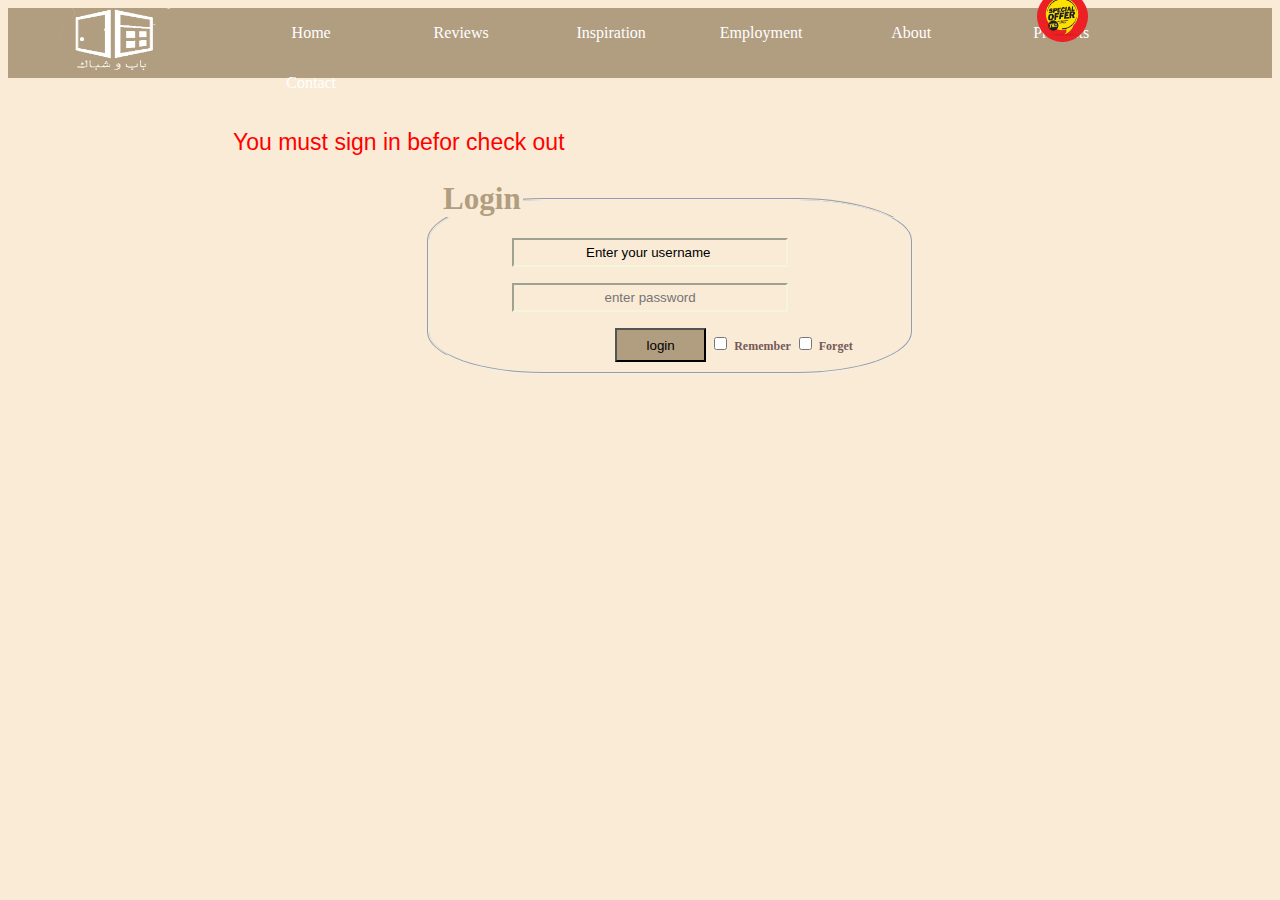
<file: login.html>
<!DOCTYPE html>
<html>
<head>
<meta name="viewport" content="width=device-width, initial-scale=1">
<link rel="stylesheet" href="login.css"/>

</head>
<body style="background-color: antiquewhite;">
   <div class="header ">
    <img src="res/logo.png" alt="logo" class="logo">
    <div class="dropmenu ">
        <ul>
        <span><a href="homePage.html">  <li>Home</li></a></span>
    
        <span> <a href="aboutTage">	<li>Reviews</li> </a> </span>
        <span><a href="index.html">  <li>Inspiration</li></a></span>
        <span> <a href="aboutTage">	<li>Employment</li> </a> </span>
        <span> <a href="aboutTage">	<li>About</li> </a> </span>
    <span> <a href="index.html#ProductSlides">           <li>Products</li></a></span>
    <span> <a href="contactTag.html"> <li>Contact </li></a></span>
        </ul>
    </div>
</div>

<div>


    <div style="margin: 4%;
    color: red;
    font-size: 23px;
    /* color: #a5845e; */
    font-family: 'Open Sans', sans-serif;
" >
    <span class="animation" style="margin: 15%;">
            You must sign in befor check out
        </span>
    

    </div>


    <img id="onHdimg" src="res/offer.jpg">

</div>
   <form action="checkout.html" name="login" style="width: fit-content;margin: -2% 3% 3% 33%;" > 
        <fieldset style="display: inline-block; border-radius: 24%;
        width: 458px;" >    
          <legend style="font-weight: 700;font-size: 31px;    color: #b19d7f;;
          ">Login</legend>   
          <span id="Msg"></span>
          <p style="display: flex;">
          <input style="text-align: center;border-color: beige;height: 23px; width: 268px;    margin-left: 71px;background-color: antiquewhite"
           name="uname" id="uname" type="text" size="30" value="Enter your username "
                onfocus="if(this.value.split(' ')[0]=='Enter'){this.value='';}"
                   onblur="blureHandler(this.value);"> 
          <label id="indiName" style="text-align: center;width: 79px;height: 21px;/*border: 4px solid;*/
                  font-size: 14px;display: block;padding-top: 4px;">
                  </label>
              </p>  
      <p>
          <input name="upass" style="border-color: beige;text-align: center;margin-left: 71px; background-color: antiquewhite;
          height: 23px;width: 268px; " type="password" size="30" placeholder="enter password"
          onclick="this.value='';"
          ></p>            
                  <span>
                      <input style="margin-left: 38%;width: 91px;height: 34px;background-color: #b19d7f;" 
                          type="submit"value="login" onclick="setLocalStorage()">
                            <input type="checkbox" value="lsRemeMe" id="remeMe"> <label  style="font-weight: 700;
                            font-size: 12px;
                            color: #755959;" for="lsRemeMe">Remember</label>
                            <input type="checkbox" value="fogetMe" id="forgMe"> <label  style="font-weight: 700;
                            font-size: 12px;
                            color: #755959;" for="fogetMe">Forget</label>
                            <!--https://stackoverflow.com/questions/9709209/html-select-only-one-checkbox-in-a-group-->
                           
                      </span>  
                    </fieldset> 
                    </form> 
                    <script src="./login.js" ></script>
</body>
</html>
</file>
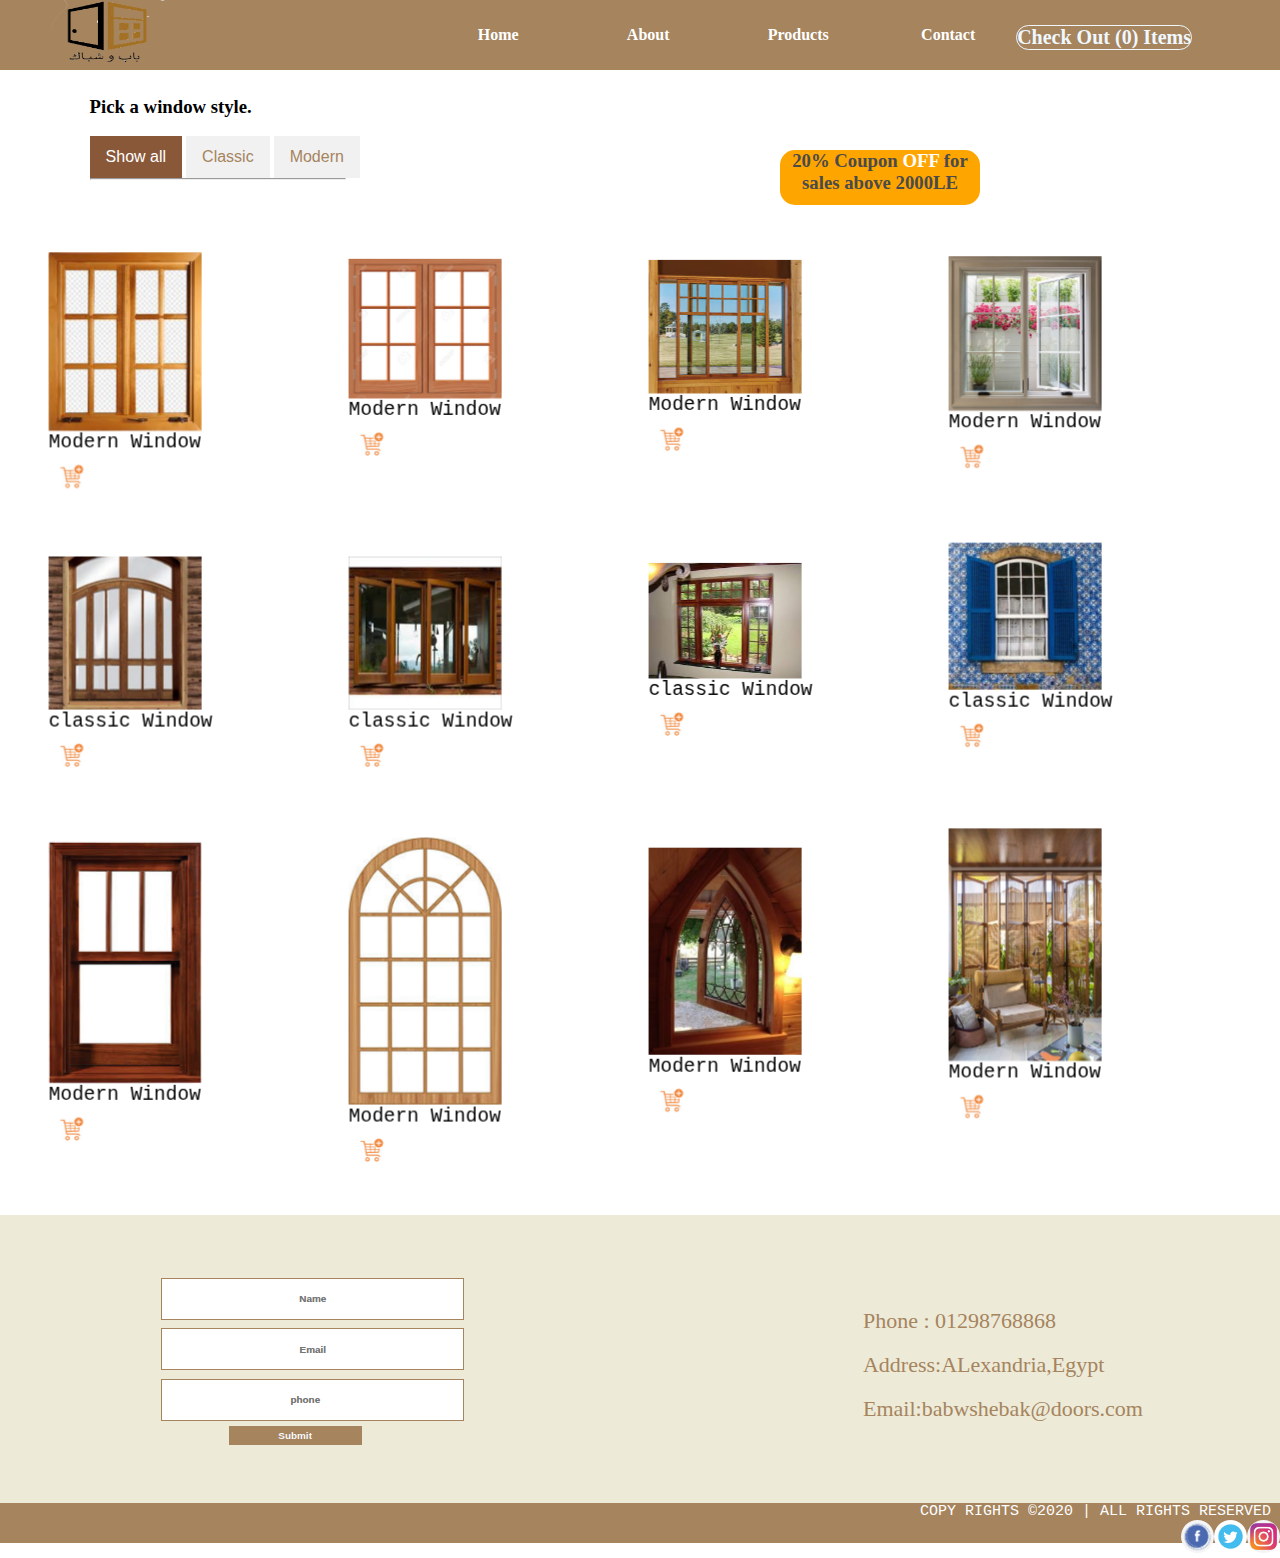
<file: window.html>
<!DOCTYPE html>
<html>
<head>
    <meta name="viewport" content="width=device-width,initial-scale=1,maximum-scale=1,user-scalable=no">
    <meta http-equiv="X-UA-Compatible" content="IE=edge,chrome=1">
    <meta name="HandheldFriendly" content="true">
    <link rel="stylesheet" href="window.css"/>
    <script src="https://ajax.googleapis.com/ajax/libs/jquery/3.5.1/jquery.min.js"></script>
</head>
<body  >
        <!-- product container -->
  <div  >
        <div class="header text">
            <img src="res/window/logo2.png" alt="logo" class="logo">
            <div class="dropmenu text">
                <ul>
                <span><a href="index.html">  <li>Home</li></a></span>
                <span> <a href="aboutTage">	<li>About</li> </a> </span>
            <span> <a href="index.html#ProductSlides">           <li>Products</li></a></span>
            <span> <a href="contactTag.html"> <li>Contact </li></a></span>
                </ul>
            </div>
            <a href="login.html"> <p  class="checkout" > <b>Check Out (<span>0</span>) Items </b></p></a>
        </div>
        <div>
                    <div class="myBtnContainer" style="    margin: 2% 1% 2% 7%;
                            width: 77%;">

                                <h3 class="text">Pick a window style.</h3> <br>
                        <button class="btn active btntext" onclick="$('.pro').css('visibility','visible')"> Show all</button>
                        <button class="btn btntext" onclick="$('.mdrn').css('visibility','hidden');
                                                            $('.clsc').css('visibility','visible') "> Classic</button>
                        <button class="btn btntext" onclick="$('.clsc').css('visibility','hidden');
                                                                $('.mdrn').css('visibility','visible')"> Modern</button>
                        
                                <hr style="width: 26%;">
                        
                                    
                    </div>
                    <div id="offer">
                            <h3>20% Coupon <span style="color:white ;">OFF  </span>for sales above 2000LE</h3>
                    </div>   
        </div>       
            <div class="gallery-outer">
                    <ul class="gallery-items" style="padding:0px; position: relative;
                    height: 1000px;" id="myBtnContainer">
                        <li  data-category="1" style="opacity: 1; transform: scale(1.5) translate3d(50px,60px,0px);backface-visibility: hidden;
                        perspective: 1000px; transform-style: preserve-3d; position: absolute;
                        transition: all 0.5s ease-in-out 0ms; pointer-events: auto;" class="mdrn pro">
                            <div class="gallery-inner"  >
                                <img src="res/window/7.jpg" alt=""> <pre>Modern Window</pre>
                            
                            </div>
                            <div  style="width:30%; position: relative; display:inline-flex">
                                <a class='addtocart'><img src="res/window/card.jpg" alt=""style="width=2px;height=2px;transform: scale(0.5)"> </a>
                                
                            </div>
                        </li>

                            <!--second-->

                    <li  data-category="2" style="opacity: 1; transform: scale(1.5) translate3d(250px,60px,0px);backface-visibility: hidden;
                        perspective: 1000px; transform-style: preserve-3d; position: absolute;
                        transition: all 0.5s ease-in-out 0ms; pointer-events: auto;" class="mdrn pro" >
                            <div class="gallery-inner">
                                <img src="res/window/10.jpg" alt=""> <pre>Modern Window</pre>   
                            </div>
                            <div  style="width:30%; position: relative; display:inline-flex">
                                <a class='addtocart'><img src="res/window/card.jpg" alt=""style="width=2px;height=2px;transform: scale(0.5)"> </a>
                                
                            </div>
                    </li>
                            <!--third-->
                    
                        <li  data-category="4" style="opacity: 1; transform: scale(1.5) translate3d(450px,60px,0px);backface-visibility: hidden;
                        perspective: 1000px; transform-style: preserve-3d; position: absolute;
                        transition: all 0.5s ease-in-out 0ms; pointer-events: auto;" class="mdrn pro">
                            <div class="gallery-inner">
                                <img src="res/window/4.jpg" alt="">  <pre>Modern Window</pre> 
                            </div>
                            <div  style="width:30%; position: relative; display:inline-flex">
                                <a class='addtocart'><img src="res/window/card.jpg" alt=""style="width=2px;height=2px;transform: scale(0.5)"> </a>
                                
                            </div>
                        </li>
                        <!--fourth-->
                        <li  data-category="3" style="opacity: 1; transform: scale(1.5) translate3d(50px,260px,0px);backface-visibility: hidden;
                        perspective: 1000px; transform-style: preserve-3d; position: absolute;
                        transition: all 0.5s ease-in-out 0ms; pointer-events: auto;"class="clsc pro">
                            <div class="gallery-inner">
                                <img src="res/window/2.jpg" alt="">  <pre>classic Window</pre>
                            </div>
                            <div  style="width:30%; position: relative; display:inline-flex">
                                <a class='addtocart'><img src="res/window/card.jpg" alt=""style="width=2px;height=2px;transform: scale(0.5)"> </a>
                                
                            </div>
                        </li>
                        <!--fift-->  
                        <li  data-category="3" style="opacity: 1; transform: scale(1.5) translate3d(250px,260px,0px);backface-visibility: hidden;
                        perspective: 1000px; transform-style: preserve-3d; position: absolute;
                        transition: all 0.5s ease-in-out 0ms; pointer-events: auto;" class="clsc pro">
                            <div class="gallery-inner">
                                <img src="res/window/6.jpg" alt="">  <pre>classic Window</pre>
                            </div>
                            <div  style="width:30%; position: relative; display:inline-flex">
                                <a class='addtocart'><img src="res/window/card.jpg" alt=""style="width=2px;height=2px;transform: scale(0.5)"> </a>
                                
                            </div>
                        </li>
                        <!--sixth-->  

                        <li  data-category="5" style="opacity: 1; transform: scale(1.5) translate3d(450px,260px,0px);backface-visibility: hidden;
                        perspective: 1000px; transform-style: preserve-3d; position: absolute;
                        transition: all 0.5s ease-in-out 0ms; pointer-events: auto;"class="clsc pro">
                            <div class="gallery-inner">
                                <img src="res/window/5.jpg" alt="">  <pre>classic Window</pre>
                                
                            </div>
                            <div  style="width:30%; position: relative; display:inline-flex">
                                <a class='addtocart'><img src="res/window/card.jpg" alt=""style="width=2px;height=2px;transform:scale(0.5)"> </a>
                                
                            </div>
                        </li>

                        <!--seven-->

                        <li  data-category="3" style="opacity: 1; transform: scale(1.5) translate3d(50px,460px,0px);backface-visibility: hidden;
                        perspective: 1000px; transform-style: preserve-3d; position: absolute;
                        transition: all 0.5s ease-in-out 0ms; pointer-events: auto;"class="mdrn pro">
                            <div class="gallery-inner">
                                <img src="res/window/1.jpg" alt=""> <pre>Modern Window</pre>
                            </div>
                            <div  style="width:30%; position: relative; display:inline-flex">
                                <a class='addtocart'><img src="res/window/card.jpg" alt=""style="width=2px;height=2px;transform: scale(0.5)"> </a>
                                
                            </div>
                        </li>

                        <!--eight--> 

                        <li data-category="4" style="opacity: 1; transform: scale(1.5) translate3d(250px,460px,0px);backface-visibility: hidden;
                        perspective: 1000px; transform-style: preserve-3d; position: absolute;
                        transition: all 0.5s ease-in-out 0ms; pointer-events: auto;"class="mdrn pro">
                            <div class="gallery-inner">
                                <img src="res/window/11.jpg" alt=""> <pre>Modern Window</pre>
                            </div>
                            <div  style="width:30%; position: relative; display:inline-flex">
                                <a class='addtocart'><img src="res/window/card.jpg" alt=""style="width=2px;height=2px;transform: scale(0.5)"> </a>
                                
                            </div>
                        </li>
                        <!-- nine-->
                        <li  data-category="5" style="opacity: 1; transform: scale(1.5) translate3d(450px,460px,0px);backface-visibility: hidden;
                        perspective: 1000px; transform-style: preserve-3d; position: absolute;
                        transition: all 0.5s ease-in-out 0ms; pointer-events: auto;"class="mdrn pro">
                            <div class="gallery-inner">
                                <img src="res/window/12.jpg" alt=""> <pre>Modern Window</pre>
                            </div>
                            <div  style="width:30%; position: relative; display:inline-flex">
                                <a class='addtocart'><img src="res/window/card.jpg" alt=""style="width=2px;height=2px;transform:scale(0.5)"> </a>
                                
                            </div>
                        </li> 
                        <!--ten-->
                        <li  data-category="1" style="opacity: 1; transform: scale(1.5) translate3d(650px,60px,0px);backface-visibility: hidden;
                        perspective: 1000px; transform-style: preserve-3d; position: absolute;
                        transition: all 0.5s ease-in-out 0ms; pointer-events: auto;"class="mdrn pro">
                            <div class="gallery-inner">
                                <img src="res/window/w10.jpg" alt="">  <pre>Modern Window</pre>
                            </div>
                            <div  style="width:30%; position: relative; display:inline-flex">
                                <a class='addtocart'><img src="res/window/card.jpg" alt=""style="width=2px;height=2px;transform: scale(0.5)"> </a>
                                
                            </div>
                        </li>
                        <!-- eleven-->
                             <li  data-category="4" style="opacity: 1; transform: scale(1.5) translate3d(650px,450px,0px);backface-visibility: hidden;
                        perspective: 1000px; transform-style: preserve-3d; position: absolute;
                        transition: all 0.5s ease-in-out 0ms; pointer-events: auto;"class="mdrn pro">
                            <div class="gallery-inner">
                                <img src="res/window/w11.jpg" alt="">   <pre>Modern Window</pre>      
                            </div>
                            <div  style="width:30%; position: relative; display:inline-flex">
                                <a class='addtocart'><img src="res/window/card.jpg" alt=""style="width=2px;height=2px;transform: scale(0.5)"> </a>
                                
                            </div>
                        </li> 
                        <!--tweleve-->
                        <li  data-category="2" style="opacity: 1; transform: scale(1.5) translate3d(650px,250px,0px);backface-visibility: hidden;
                        perspective: 1000px; transform-style: preserve-3d; position: absolute;
                        transition: all 0.5s ease-in-out 0ms; pointer-events: auto;"class="clsc pro">
                            <div class="gallery-inner">
                                <img src="res/window/w2.jpg" alt="">   <pre>classic Window</pre>
                            </div>
                            <div  style="width:30%; position: relative; display:inline-flex">
                                <a class='addtocart'><img src="res/window/card.jpg" alt=""style="width=2px;height=2px;transform: scale(0.5)"> </a>
                                
                            </div>
                        </li>
                                        
                    </ul>
            
        </div>   
       
        
        <div class="contact">
            <form style="width: 36%;
            padding: 20px;
            margin: auto 10% auto auto;" >
                <fieldset  style="    border: 0px;">  
             <input  style= "width: 303px;
             height: 42px;border: 1px solid #a5845e;
margin: 1%;"class="button" 
             name="Name" type="text" size="30" tabindex="2" placeholder="Name" 
    onclick="if(this.value=='Name'){this.value=''}">
                
                <input style= "width: 303px;
             height: 42px;border: 1px solid #a5845e;
margin: 1%;"class="button"
             onclick="if(this.value=='Email'){this.value=''}" name="Email" type="email" size="30" tabindex="2" placeholder="Email" >
             
             <input   style= "width: 303px;
             height: 42px;border: 1px solid #a5845e;
margin: 1%;"class="button"
             onclick="if(this.value=='Phone'){this.value=''}" name="Phone" type="number" size="30" tabindex="2" placeholder="phone" >
             <br>
             
             <span><input class="button" style="background-color: #a5845e;color:#FFFFFF ;
                width: 133px;
margin: auto 1% auto 17%;
                width: 133px;" type="submit" id="submitbtn" ></input>
                 </span>
                
                
                
                
                <br>
            </fieldset>
            </form>  
            <span style="margin: auto; font-size: 38px;">
                <label for="phone number"  class="label" > Phone : 01298768868</label>
                <br> 
                <label for="Address" class="label" style="text-align: center;">Address:ALexandria,Egypt</label>
                <br>
                <label for="Mail"  class="label" style="text-align: center;">  Email:babwshebak@doors.com</label>
            </span>
             </div>

       



        <div class="footer" >
            <span style="width: fit-content;margin: auto;font-size: 15px;">  <pre> COPY RIGHTS ©2020 | ALL RIGHTS RESERVED </pre>
            </span>
            <span style="margin: auto;display: inline-flex;">
                <a  href="https://www.facebook.com" _blanck>
                    <img class="contactSocial"  src="res/window/facebook.jpg" >
                </a>
                <a href="Home.html" _blanck>
                    <img  class="contactSocial"  src="res/window/twitter.jpg" >
                </a>
                <a  href="https://www.facebook.com" _blanck>
                    <img class="contactSocial"  src="res/window/insta.jpg" >
                </a>
            </span>
            </div>
 </div>
 <script>
    $('.sidebar').hover(function() {
        $(this).css('right', -200);
        });

        $('.pro').css('display','block')
    
        let carts=document.querySelectorAll('.addtocart');

        let products=[
          {  name:"Gray window",
            type:'classic',
            price: 400,
            incart:0 }, 
            {  name:"Black window",
            type:'classic',
            price: 330,
            incart:0 }, 
            {  name:"Brown window",
            type:'classic',
            price: 285,
            incart:0 }, 
            {  name:"White window",
            type:'classic',
            price: 380,
            incart:0 }, 
            {  name:"GrayM window",
            type:'medern',
            price: 210,
            incart:0 }, 
            {  name:"BlackM window",
            type:'medern',
            price: 150,
            incart:0 }, 
            {  name:"BrownM window",
            type:'medern',
            price: 200,
            incart:0 }, 
            {  name:"WhiteM window",
            type:'medern',
            price: 270, 
            incart:0} 
            , 
            {  name:"Whites window",
            type:'medern',
            price: 270, 
            incart:0} , 
            {  name:"Whites window",
            type:'medern',
            price: 270, 
            incart:0} , 
            {  name:"Whites window",
            type:'medern',
            price: 270, 
            incart:0} , 
            {  name:"Whites window",
            type:'medern',
            price: 270, 
            incart:0}  
             ];

        for(let i=0;i< 13;i++)
        {carts[i].addEventListener('click',()=>{
           cartNumbers(products[i]); 
           totalCost(products[i])
        })
           
        }

        function onloadCartNumber(){
            let productNumbers=localStorage.getItem('cartNumbers');
            if(productNumbers){
                document.querySelector('.checkout span').textContent=productNumbers;
            }
        }

        function cartNumbers(product){
            
            let productNumbers=localStorage.getItem('cartNumbers');
            
            productNumbers=parseInt(productNumbers);
            if(productNumbers){
                localStorage.setItem('cartNumbers',productNumbers+1);  
                document.querySelector('.checkout span').textContent=productNumbers+1;
            }
             else{
                 localStorage.setItem('cartNumbers',1)
                 document.querySelector('.checkout span').textContent=1;

             }
             setItems(product);
        }
      function setItems(product){
           let cartItems=localStorage.getItem('productInCart');
           cartItems= JSON.parse(cartItems);
          if(cartItems != null){
              console.log(cartItems[product.type])
              if(cartItems[product.tag] == undefined){
                  cartItems={
                      ...cartItems,
                      [product.type]:product
                  }}
                 cartItems[product.type].incart +=1;
          }
          else {
            product.incart=1;
            cartItems= {
              [product.type]: product
          }}
          
          localStorage.setItem("ProductsInCart",JSON.stringify(cartItems) );
      }    


      function totalCost(product){
        //console.log("The product price is",product.price)
        let cartCost=localStorage.getItem('totalCost');
        
        console.log("My cartCost is", cartCost);
        if (cartCost != null) {
            cartCost=parseInt(cartCost);
            localStorage.setItem("totalCost", cartCost+product.price);
        }
        else{
        localStorage.setItem('totalCost',product.price); 
        }
      }
        onloadCartNumber()  ;                 
       


</script>
  </body>
  </html>
</file>
<file: css.css>
﻿
@import url('https://fonts.googleapis.com/css?family=Montserrat:400,600');


* {box-sizing: border-box;
  margin:0;
  padding:0;
font-family:'Montserrat', 'sans-serif';
}

  img{max-width: 100%;
  display: block;}

.header{

    background-color: #b19d7f;
    height: 70px;
    width: 100%;
    position: relative;
    display: flex;
    justify-content: space-between;
   
   }
   .logo{
    width: 116px;
    /* padding: 4px; */
    margin-left: 4%;
   }

/*  Drop Menu*/
.dropmenu{
  display: block;
  margin: auto auto auto 5%;
     
}


.dropmenu ul {
   list-style-type:none;
    margin:0;
    padding:0;
}
.dropmenu ul a li {
 
    color: white;
    width: 150px;
    height: 50px;
    line-height: 50px;
    text-align: center;
    float: left;
    position: relative;
    font-size: 18px;
}




body { 
    animation: fadeInAnimation ease 3s ;
    animation-iteration-count: 1; 
    animation-fill-mode: forwards; 
} 
  
@keyframes fadeInAnimation { 
    0% { 
        opacity: 0; 
    } 
    100% { 
        opacity: 1; 
     } 
} 

.dropmenu ul a li:hover{
  
  text-decoration:underline aliceblue solid;
}



.Slides {background-color: #d5cca26b;
  margin: 0 2% 2%;}

.slid1 {
  background: url('res/hd3.jpg');
  animation:fade 3s infinite;
-webkit-animation:fade 3s infinite;

} 

.slid2 {
  background: url('res/hd2.jpg');
  animation:fade3 3s infinite;
-webkit-animation:fade3 3s infinite;
}
.slid2 {
  background: url('res/hd5.jpg');
  animation:fade3 3s infinite;
-webkit-animation:fade3 3s infinite;
}

@keyframes fade
{
  0%   {opacity:1}
  66.666% { opacity: 0.4}
  100% { opacity: 1}
}

@keyframes fade3
{
  0%   {opacity:0}
  66.666% { opacity: 0.4}
  100% { opacity: 0}
}

.product_img{
  width: 100%;
    height: 587px;
    display: block;
    margin: auto;
    vertical-align: middle;
    animation:fade 8s infinite;
    -webkit-animation:fade 8s infinite;

}
#onHdimg{
  position: absolute;
  top: 36%;
  right: 82%;
  border-radius: 53%;
  width: 19%;
    visibility: visible;
    animation: shake 7.5s;
    animation-iteration-count: infinite;


  
}
#onHdimg2{

  position: absolute;
  top: -1%;
  left: 81%;
  border-radius: 53%;
  width: 4%;
  visibility: visible;
  animation: shake 10.5s;
  animation-iteration-count: infinite;

}


.animation {
  animation-name: fade;
  animation-timing-function: ease-in-out;
  animation-iteration-count: infinite;
  animation-duration: 0.6s;
  animation-direction: alternate;
}
#onHdimg2:hover {
  width: 9%;
  z-index: 2;
}

@keyframes fade {
  0% {
      opacity: 1;
  }
  25% {
      opacity: 1;
  }
  75% {
      opacity: 0.6;
  }
  100% {
      opacity: 0.3;
  }
}

.welcomText {
  position: absolute;
 
 
  right: 1%;
  transform: rotate(20deg);
  transform: translate(-50%, -50%);
  color: #ffffff;
  padding: 20px;
  animation-name: example;
  animation-duration: 10s;
  animation-iteration-count: infinite;
  width: 22%;
  height: 22%;
  background: #caa5b2;
  border-radius: 21%;
  opacity: 0.8;
  text-align: center;
  font-size: 21px;
  font-weight: bolder;
  transform: rotate(30deg);

}

@keyframes example {
  0%   {background-color: #e05684;}
  25%  {background-color: rgb(238, 238, 89);}
  50%  {background-color: #9d5e7b}
  100% {background-color:#ca9c5e;}
}




    /* Slideshow container */
.show-container {
  max-width: 1000px;
  position: relative;
  margin: auto;
}
/*OUR PRODUCTS STYLE*/

.ProductSlide
{
  background-color: #d5cca26b;
    display: block;
    width: auto;
    height: 364px;    padding: 3%;
    overflow: hidden;
    
}
.yelloeBg {
  background: url(res/insimg.png) no-repeat;
  height: 68px;
  width: 330px;
  margin: 37px 0 0 -24px;
  font-size: 26px;
  font-weight: 700;
  color: #f6f6f7;
  padding: 15px 0px 0 47px;
}
.ourGallery{
  margin:  3% 3% 0% 3%;
 
  height: 400px;
}
.ins-section{
  margin: 0 0 0 24px;
  background-color:#88a06b;
  width: 335px;
  height: 345px;
  float: left;}
.polaroid {
  display: inline-flex;
    float: left;
    margin-left: 50px;
    background-color: white;
    box-shadow: 0 4px 8px 0 rgba(0, 0, 0, 0.2), 0 6px 20px 0 rgba(0, 0, 0, 0.19);
    margin-bottom: 5px;
}

img.imgProd
{
  height: 147px;
  width: 266px;
}
a.linkStyle
{
    text-decoration: none;
    color: black;
    width:255px;
}
.descText{


  font-size: 18px;
    line-height: 21px;
    letter-spacing: 0.5px;
    font-family: 'Open Sans', sans-serif !important;
    color: #523c17;

}
div.container {
  text-align: center;
  padding: 1px;
}

.spanDot
{
    display: block;
    width: auto;
    height: 32px;
    text-align: center;
    background-color: #edead8;
}

.prodDot {
  cursor: pointer;
  height: 15px;
  width: 15px;
  margin: 0 2px;
  background-color: #bbb;
  border-radius: 50%;
  display: inline-block;
  transition: background-color 0.6s ease;
}

.prodDot:hover {
  background-color: teal;
}



/* The dots/bullets/indicators */
.dot {
  cursor: pointer;
  height: 15px;
  width: 15px;
  margin: 0 2px;
  background-color: #bbb;
  border-radius: 50%;
  display: inline-block;
  transition: background-color 0.6s ease;
}

.dot:hover {
  background-color: teal;
}
.welcom-section{
  width: 100%;
    display: inline-flex;
    background-color:#edead8;
    padding: 0 8% 0 8%;
    height: 224px;

}
.text{
  /*/font-family: "Lucida Console", Courier, monospace;*/
  font-family: 'Open Sans', sans-serif;
}
.zoom {

  background-color: rgb(214, 228, 214);
  transition: transform .6s; /* Animation */
  
}

.zoom:hover {
  transform: scale(1.3); /* (150% zoom - Note: if the zoom is too large, it will go outside of the viewport) */
}


img:hover {
  box-shadow: 0 0 2px 1px rgba(0, 140, 186, 0.5);
}

.imgShake:hover, .shake:start {
  animation: shake 0.5s;
  animation-iteration-count: infinite;
}

@keyframes shake {
  0% { transform: translate(1px, 1px) rotate(0deg); }
  10% { transform: translate(-1px, -2px) rotate(-1deg); }
  20% { transform: translate(-3px, 0px) rotate(1deg); }
  30% { transform: translate(3px, 2px) rotate(0deg); }
  40% { transform: translate(1px, -1px) rotate(1deg); }
  50% { transform: translate(-1px, 2px) rotate(-1deg); }
  60% { transform: translate(-3px, 1px) rotate(0deg); }
  70% { transform: translate(3px, 1px) rotate(-1deg); }
  80% { transform: translate(-1px, -1px) rotate(1deg); }
  90% { transform: translate(1px, 2px) rotate(0deg); }
  100% { transform: translate(1px, -2px) rotate(-1deg); }
}





.desc-text{ 
  margin: auto;
  color: #987e56f2;
  width: 71%;
  font-size: 31px;
  font-style: oblique;

}
.footer {
 
  background-color:#a5845e;    
  text-align: center;
  color: white;
  display: flex;
}
.contact {
 
  background-color:#edead8; ;    
 text-align: left;
 display: flex;
 width: 100%;
    height: 288px;
 
}
.extraSection1{

  margin: auto 9% auto 9%;
  padding: 2px;
  
}

.button{
            
  font-size: .621em;
  font-weight: 700;
  display: inline-block;
  padding:0.3em 1.2em;
  margin:0 0.1em 0.1em 0;
  border:0.16em solid rgba(255,255,255,0);
 
  text-decoration:none;
  font-family:'Roboto',sans-serif;
  color:#a5845e;
  text-shadow: 0 0.04em 0.04em rgba(0,0,0,0.35);
  text-align:center;
  transition: all 0.2s;

}

.secspan {

    padding-top: 26px;
  color: #987e56f2;
  font-weight: 700;
  display: block;
  margin: 3% 28px 0;
  font-size: 24px;
  line-height: 30px;
  letter-spacing: 0.6px;
  word-spacing: -1.5px;
}

.h-sep {
  background: url('res/h-sep.jpeg') no-repeat;
  height: 150px;
  width: 8px;
  float: left;
  margin-bottom: 0 !important;}

::placeholder { /* Chrome, Firefox, Opera, Safari 10.1+ */
      color: #a5845e;
      font-weight: 700;       
      }
.label{
  font-size: 22px;
  color: #a5845e;
  }
  .contactSocial{
    width: 33px;
    border-radius: 90%;

  }
  .input {

    color: white;
    background-color:#5A5050 ;  
  }

  /* for smaller screens */
@media  (max-width: 500px) {
  body {
    font-size: 17px;
  }
  .polaroid {
    width: 100%;
  }
}




@media  (max-width: 900px) {
  body {
    font-size: 19px;
  }
}
@media only screen and (max-width: 767px){
.dropmenu .logo .header{
    top: 0;
    height: 80px;
    left: auto;
    right: 0;
    display: block;
    position: absolute;}

  
    
  }

  @media (any-hover: hover) {
    a:hover {
      background: rgb(43, 43, 40);
    }
  }

  @media (max-width: 360px) {
    body {
      font-size: 12px;
    }

  }
</file>
<file: checkoutstyle.css>
.mainDiv{
  margin: 14%;
  
}
body {
  background: linear-gradient(to right , #e26359 0%,#c53e34f7 32%,#bf4c43 33%,#c73328 66%,#bb190de6 67%,#9c1e15 77%,#8e1209 100%);
    font-family: Arial;
    font-size: 17px;
    padding: 8px;
   /* background-image: url("background.jpg");*/
    background-repeat: no-repeat;
    background-attachment: fixed;  
    background-size: cover;
  }
  
  * {
    box-sizing: border-box;
  }
  
  .row {
    display: -ms-flexbox; /* IE10 */
    display: flex;
    -ms-flex-wrap: wrap; /* IE10 */
    flex-wrap: wrap;
    margin: 0 -16px;
    border-radius: 8%;
    background-color: white;
  }
  
  .col-25 {
    -ms-flex: 25%; /* IE10 */
    flex: 25%;
  }
  
  .col-50 {
    -ms-flex: 50%; /* IE10 */
    flex: 50%;
  }
  
  .col-75 {
    -ms-flex: 75%; /* IE10 */
    flex: 75%;
  }
  
  .col-25,
  .col-50,
  .col-75 {
    padding: 0 16px;
  }

  .container2 {
    margin: 74% 2% 1% 0;
    background-color: #cec0c026;
    padding: 5px 20px 15px 20px;
    /*border: 1px solid #8a1a1a;
    border-radius: 3px;*/
  }
  
  .container {
    
    padding: 5px 20px 15px 20px;

  }
  
  input[type=text] {
    width: 100%;
    margin-bottom: 20px;
    padding: 12px;
    border: 1px solid #ccc;
    border-radius: 3px;
  }
  
  label {
    margin-bottom: 10px;
    display: block;
  }
  
  .icon-container {
    margin-bottom: 20px;
    padding: 7px 0;
    font-size: 24px;
  }
  
  .btn {
    
    background-color: #c24036;
    color: white;
    padding: 12px;
    margin: 0 2% 0 30%;
    border: none;
    width: 52%;
    border-radius: 3px;
    cursor: pointer;
    font-size: 17px;
  }
  
  .btn:hover {
    background-color: #45a049;
  }
  
  a {
    color: #2196F3;
  }
  
  hr {
    border: 1px solid lightgrey;
  }
  
  span.price {
    float: right;
    color: grey;
  }
  
  /* Responsive layout - when the screen is less than 800px wide, make the two columns stack on top of each other instead of next to each other (also change the direction - make the "cart" column go on top) */
  @media (max-width: 800px) {
    .row {
      flex-direction: column-reverse;
    }
    .col-25 {
      margin-bottom: 20px;
    }
  }
</file>
<file: door.css>
@import url('https://fonts.googleapis.com/css?family=Montserrat:400,600');


* {box-sizing: border-box;
  margin:0;
  padding:0;
  font-family:'Montserrat', 'sans-serif';
  
}


.btn {
  border: none;
    outline: none;
    padding: 10px 14px;
    background-color: #f1f1f1;
    cursor: pointer;
}
.text{
  font-size: 18px;
    
    color: #a5845e;
    font-family: 'Open Sans', sans-serif;
 
}
.hrmid{

  width: 50%;
  margin: 0 10%;
  /* color: cadetblue; */
  /* font-weight: bold; */
   border: 4px solid #ad7655;
  border-radius: 9px;
}
.btn:hover {
  background-color: #7f513285;
}

.btn.active {
  background-color: #895838;;
  color: white;
}

.btntext{

  font-size: 16px;
    color: #a5845e;
    font-family: 'Open Sans', sans-serif;
}

a{cursor: pointer;}
  .container{
  display: block;
  position: relative;
    width: 100%;
    position: relative;
    padding:  0 13% 0 13%;
    margin: 2% 0 0 0;
    
    
  }
  .container-1{
    
    display: block;
    position: relative;
      width: 100%;
      position: relative;
      padding:    0 13% 0 13%;
      background-color: #a5845e; 
      z-index: 1;

  }
  .pimg{max-width: 81px;
  }
  
  
.header{
    
    position: fixed; ;
    background-color: #a5845e;
    height: 70px;
    width: 100%;
    position: relative;
    display: flex;
    justify-content: space-between;
    font-size: 16x;
   }
   .logo{
    width: 116px;
     
    margin-left: 4%;
   }

/*  Drop Menu*/
.dropmenu{
  display: inline-block;
  margin: auto;
  text-align: center;
  
     
}

.dropmenu ul a li:hover{
  
  text-decoration:underline aliceblue solid;
}
.dropmenu ul a li {
   float: right;
  font-weight: 800;
    color: whitesmoke ;
    width: 150px;
    height: 50px;
    line-height: 50px;
    text-align: center;
   display: inline-flex;
    position: relative;
    
        
}

.sidebar {  
  text-align: center;
  position: fixed;
  top: 37%;
  right: 0%;
  width: 379px;
  height: 18%;
  -webkit-transition: right 0.2s ease-out;
  -moz-transition: right 0.2s ease-out;
  transition: right 0.2s ease-out;
  cursor: pointer;
  background-color: #682e19;
  /*opacity: 0.5;*/
  padding: 37px;
}
 .checkout{
  float: right;
  display: inline;
  color: aliceblue;
    position: relative;
    
     margin-right: auto;
     border:1px solid aliceblue ;
      border-radius: 25px  ;
      font-size: 20px; 
      top:35%;
      right: 50%;
}
 


.header{
    
  text-align: center;
    justify-content: center;
}


#offer {
  float: right;
  position: absolute;
  height: 55px;
  width: 200px;
  top:150px;
  right: 10%;
  color:   rgb(74, 74, 75) ;
  border-radius: 15px;
  text-align: center;
  justify-content: center;
  background-color: orange;
  -ms-transform: rotate(-20deg);  
  transform: rotate(-20deg);  
 -webkit-animation: action 1s infinite  alternate;
 animation: action 1s infinite  alternate;
}
@-webkit-keyframes action {
 0% { transform: translateY(0); }
 100% { transform: translateY(-10px); }
 
}
@keyframes action {
 0% { transform: translateY(0); }
 100% { transform: translateY(-20px); }
}
.products{
 
  display: grid;
  border: 2px solid;
    height: 100%;
    width: 82%;

  }

  .addtocart{
    border-radius:50%;
  }
 
.row1, .row2,.row3,.row4 {
  display: flex;
  width: 70%;
  margin: 3% 2% 4% 3%;
  padding: 2%;
}

.pro{
  margin: 0 2% 0 10%;

 
} 
.zoom {

  transition: transform .6s; /* Animation */
  width: 89px;
    height: 189px;
  
}

.zoom:hover {
  transform: scale(1.9);
}

 

   
.footer {
 
  background-color:#a5845e;    
  text-align: center;
  color: white;
  display: flex;
}
.contactSocial{
  width: 33px;
  border-radius: 90%;

}

.label{
  font-size: 22px;
  color: #a5845e;
  }

  .input {

    color: white;
    background-color:#5A5050 ;  
  }
  .button{
            
    font-size: .621em;
    font-weight: 700;
    display: inline-block;
    padding:0.3em 1.2em;
    margin:0 0.1em 0.1em 0;
    border:0.16em solid rgba(255,255,255,0);
   
    text-decoration:none;
    font-family:'Roboto',sans-serif;
    color:#a5845e;
    text-shadow: 0 0.04em 0.04em rgba(0,0,0,0.35);
    text-align:center;
    transition: all 0.2s;
  
  }

  .contact {
 
    background-color:#edead8; ;    
   text-align: left;
   display: flex;
   width: 100%;
      height: 288px;
   
  }
</file>
<file: login.css>
.header{

    background-color: #b19d7f;
    height: 70px;
    width: 100%;
    position: relative;
    display: flex;
    justify-content: space-between;
   
   }

   .logo{
    width: 116px;
    /* padding: 4px; */
    margin-left: 4%;
   }
   .dropmenu{
    display: block;
    margin: auto auto auto 5%;
       
  }
  

  .dropmenu ul {
     list-style-type:none;
      margin:0;
      padding:0;
  }
  .dropmenu ul a li {
   
      color: white;
      width: 150px;
      height: 50px;
      line-height: 50px;
      text-align: center;
      float: left;
      position: relative;
  }

  .animation {
    animation-name: fade;
    animation-timing-function: ease-in-out;
    animation-iteration-count: infinite;
    animation-duration: 0.6s;
    animation-direction: alternate;
  }
  
  @keyframes fade {
    0% {
        opacity: 1;
    }
    25% {
        opacity: 1;
    }
    75% {
        opacity: 0.6;
    }
    100% {
        opacity: 0.3;
    }
  }

  #onHdimg{
    position: absolute;
    top: -1%;
    left: 81%;
    border-radius: 53%;
    width: 4%;
    visibility: visible;
    animation: shake 10.5s;
    animation-iteration-count: infinite;
  }

  @keyframes shake {
    0% { transform: translate(1px, 1px) rotate(0deg); }
    10% { transform: translate(-1px, -2px) rotate(-1deg); }
    20% { transform: translate(-3px, 0px) rotate(1deg); }
    30% { transform: translate(3px, 2px) rotate(45deg); }
    40% { transform: translate(1px, -1px) rotate(1deg); }
    50% { transform: translate(-1px, 2px) rotate(-1deg); }
    60% { transform: translate(-3px, 1px) rotate(0deg); }
    70% { transform: translate(3px, 1px) rotate(-45deg); }
    80% { transform: translate(-1px, -1px) rotate(1deg); }
    90% { transform: translate(1px, 2px) rotate(0deg); }
    100% { transform: translate(1px, -2px) rotate(-1deg); }
  }
  #onHdimg:hover {
    width: 9%;
    z-index: 2;
  }
</file>
<file: window.css>
﻿@import url('https://fonts.googleapis.com/css?family=Montserrat:400,600');
* {box-sizing: border-box;
  margin:0;
  padding:0;}

  img{max-width: 100%;
  display: block;}
 
.header{

    background-color:#a5845e;
    height: 70px;
    width: 100%;
    position: relative;
    display: flex;
    justify-content: space-between;
   
   }
   .logo{
    width: 116px;
    /* padding: 4px; */
    margin-left: 4%;
   }

/*  Drop Menu*/
.dropmenu{
  display: block;
  margin: auto auto auto 20%;
     
}


.dropmenu ul {
   list-style-type:none;
    margin:0;
    padding:0;
}
.dropmenu ul a li {
  font-weight: 800;
    color: white;
    width: 150px;
    height: 50px;
    line-height: 50px;
    text-align: center;
    float: left;
    position: relative;
}


.dropmenu ul ul{
  display: none;
}
.dropmenu ul li:hover >ul{
  display: block ;
}

   
.footer {
 
  background-color:#a5845e;    
  text-align: right;
  color: white;
  display: block;
  width: 100%;
  height: 40px;
  position: relative;

  transform: scale(1) translate3d(0px,10px,0px);
}


#offer {
  float: right;
  position: absolute;
  height: 55px;
  width: 200px;
  top:150px;
  right: 300px;
  color:   rgb(74, 74, 75) ;
  border-radius: 15px;
  text-align: center;
  justify-content: center;
  background-color: orange;
   
 -webkit-animation: action 1s infinite  alternate;
 animation: action 1s infinite  alternate;
}



  .gallery-outer{
    width: 966px;
    float: left;
    height: 200;
    padding: 0 1px;
    background-color: #ffffff;
    position: relative;
  }
  .gallery-items li{
    width: 12%;
    float: left;
    padding: 0 1px 2px;
    list-style-type: none;
  }
  .gallery-items li img{
    width: 90%;
    height: auto;
    -webkit-transition:all 0.3s ease-in-out;
    -ms-transition:all 0.3s ease-in-out;
    -moz-transition:all 0.3s ease-in-out;
    transition:all 0.3s ease-in-out;
  }
  .gallery-inner{
    width: 100%;
    float: left;
    position: relative;
    overflow: hidden;
   
  }
  
  .gallery-items li:hover img{
   
    transform:scale(0.9);
  }
  

.filterDiv {
  float: left;
  width: 100px;
  margin: 2px;
  display:hidden; /* Hidden by default */
}
.container {
  overflow: hidden;
}



/* The "show" class is added to the filtered elements */
.show {
  display: block;
}

/* Style the buttons */
.btn {
  border: none;
  outline: none;
  padding: 12px 16px;
  background-color: #f1f1f1;
  cursor: pointer;
}

/* Add a light grey background on mouse-over */
.btn:hover {
  background-color: #ddd;
}



.contactSocial{
  width: 33px;
  border-radius: 90%;

}
/* Add a dark background to the active button */
.btn.active {
  background-color: #895838;;
  color: white;
}

.btntext{

  font-size: 16px;
    color: #a5845e;
    font-family: 'Open Sans', sans-serif;
}
.checkout{
  float: right;
  display: inline;
  color: aliceblue;
    position: relative;
    
     margin-right: auto;
     border:1px solid aliceblue ;
      border-radius: 25px  ;
      font-size: 20px; 
      top:35%;
      right: 50%;
}
.button{
            
  font-size: .621em;
  font-weight: 700;
  display: inline-block;
  padding:0.3em 1.2em;
  margin:0 0.1em 0.1em 0;
  border:0.16em solid rgba(255,255,255,0);
 
  text-decoration:none;
  font-family:'Roboto',sans-serif;
  color:#a5845e;
  text-shadow: 0 0.04em 0.04em rgba(0,0,0,0.35);
  text-align:center;
  transition: all 0.2s;

}
.contact {
 
  background-color:#edead8; ;    
 text-align: left;
 display: flex;
 width: 100%;
    height: 288px;
    transform: scale(1) translate3d(0px,10px,0px);
}
.label{
  font-size: 22px;
  color: #a5845e;
  }
</file>
